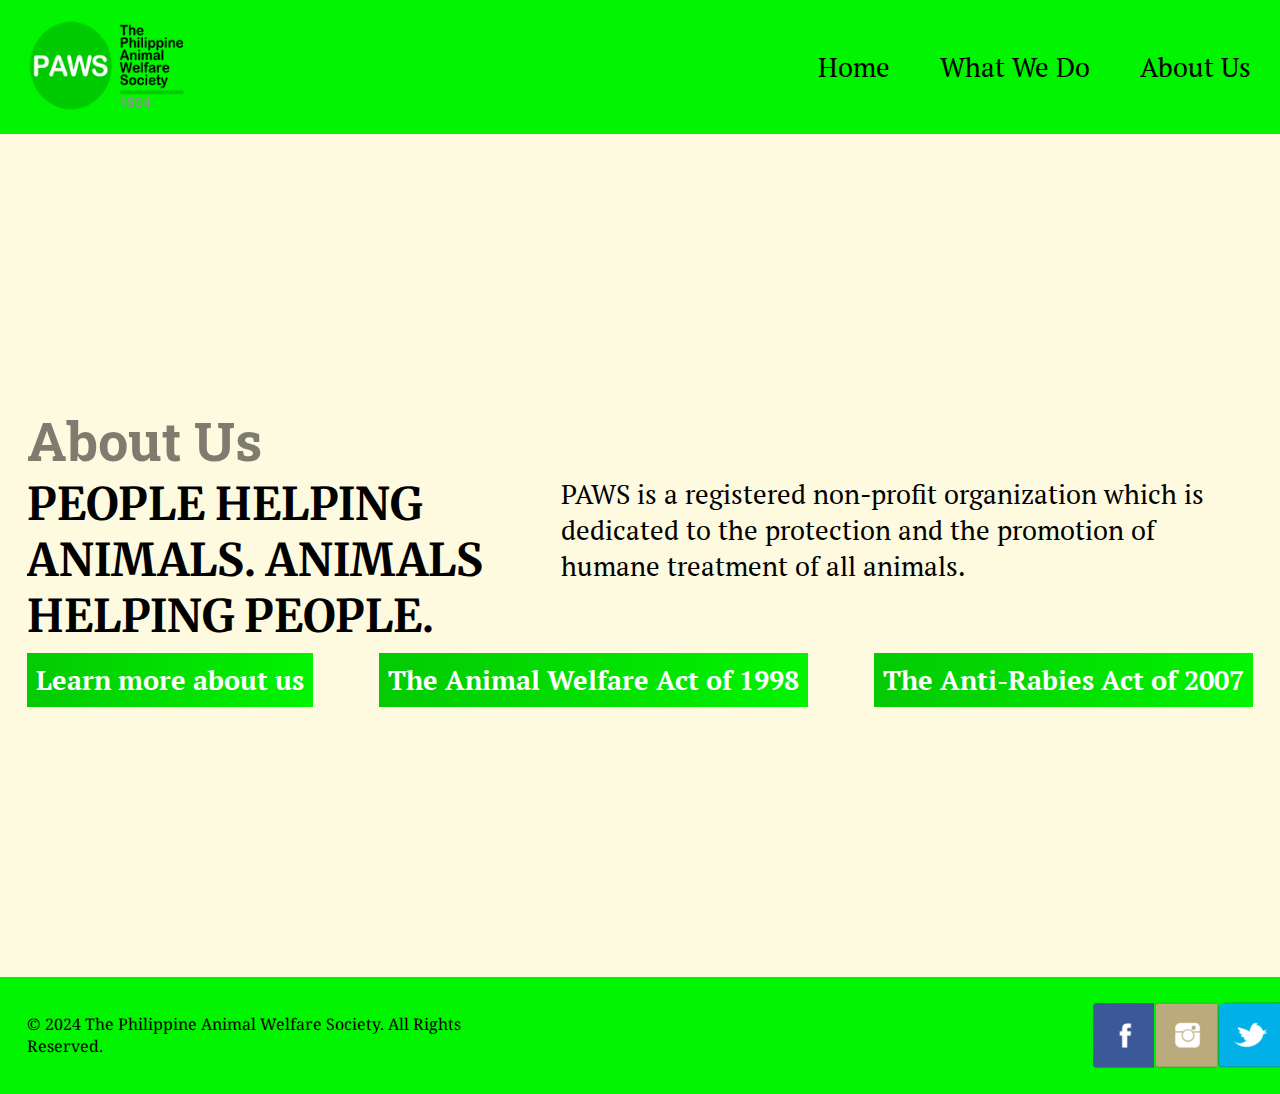
<file: about.html>
<!DOCTYPE html>
<html lang="en">
<head>
    <meta charset="UTF-8">
    <meta name="viewport" content="width=device-width, initial-scale=1.0">
    <title>About Us</title>
</head>
<body>

    <header>
        <nav>
            <span class="pagelogo"><img src="images/paws_logo.png" alt="logo"></span>
            <div class="dropdown">
                <a href="index.html">Home</a>
                <div class="dropdown-content">
                    <div class="navlinks">
                        <a href="background.html">Organization Background</a>
                    </div>
                    <div class="navlinks">
                        <a href="activities.html">Past Activities</a>
                    </div>
                </div>
            </div>
    
            <div class="dropdown">
                <a href="do.html">What We Do</a>
                <div class="dropdown-content">
                    <div class="navlinks">
                        <a href="initiatives.html">Initiatives</a>
                    </div>
                    <div class="navlinks">
                        <a href="involvements.html">Involvements</a>
                    </div>
                </div>
            </div>
    
            <div class="dropdown">
                <a href="about.html">About Us</a>
                <div class="dropdown-content">
                    <div class="navlinks">
                        <a href="v&m.html">Vission and Mission</a>
                    </div>
                    <div class="navlinks">
                        <a href="join.html">Join Us</a>
                    </div>
                    <div class="navlinks">
                        <a href="support.html">Support Us</a>
                    </div>
                </div>
            </div>
        </nav>
    </header>

    <main>
        <div class="about">
            <h2>
                About Us  
            </h2>
            <div class="aboutbody">
                <div class="mantra">
                    <h3>
                        <span>
                            PEOPLE HELPING ANIMALS. ANIMALS HELPING PEOPLE.
                        </span>
                    </h3>
                </div>
                <div class="abouttext">
                    <p>
                        PAWS is a registered non-profit organization which is dedicated to the protection and the promotion of humane treatment of all animals.
                    </p>
                </div>
            </div>
            <div class="aboutlinks">
                <a href="https://paws.org.ph/about-us/">Learn more about us</a>
                <a href="https://paws.org.ph/downloads/ra8485_as_amended_by_ra10631.pdf">The Animal Welfare Act of 1998</a>
                <a href="https://paws.org.ph/downloads/ra9482_anti_rabies_act_of_2007.pdf">The Anti-Rabies Act of 2007</a>
            </div>
        </div>
    </main>

    <footer>
        <div class="copyright">© 2024 The Philippine Animal Welfare Society. All Rights Reserved.</div>
        <a href="https://www.facebook.com/pawsphilippines/"><div class="icon" id="fb"></div></a>
        <a href="https://www.instagram.com/pawsphilippines/"><div class="icon" id="instagram"></div></a>
        <a href="https://twitter.com/pawsphilippines"><div class="icon" id="twitter"></div></a>
    </footer>

    <link rel="stylesheet" href="css/style.css">

</body>
</html>
</file>
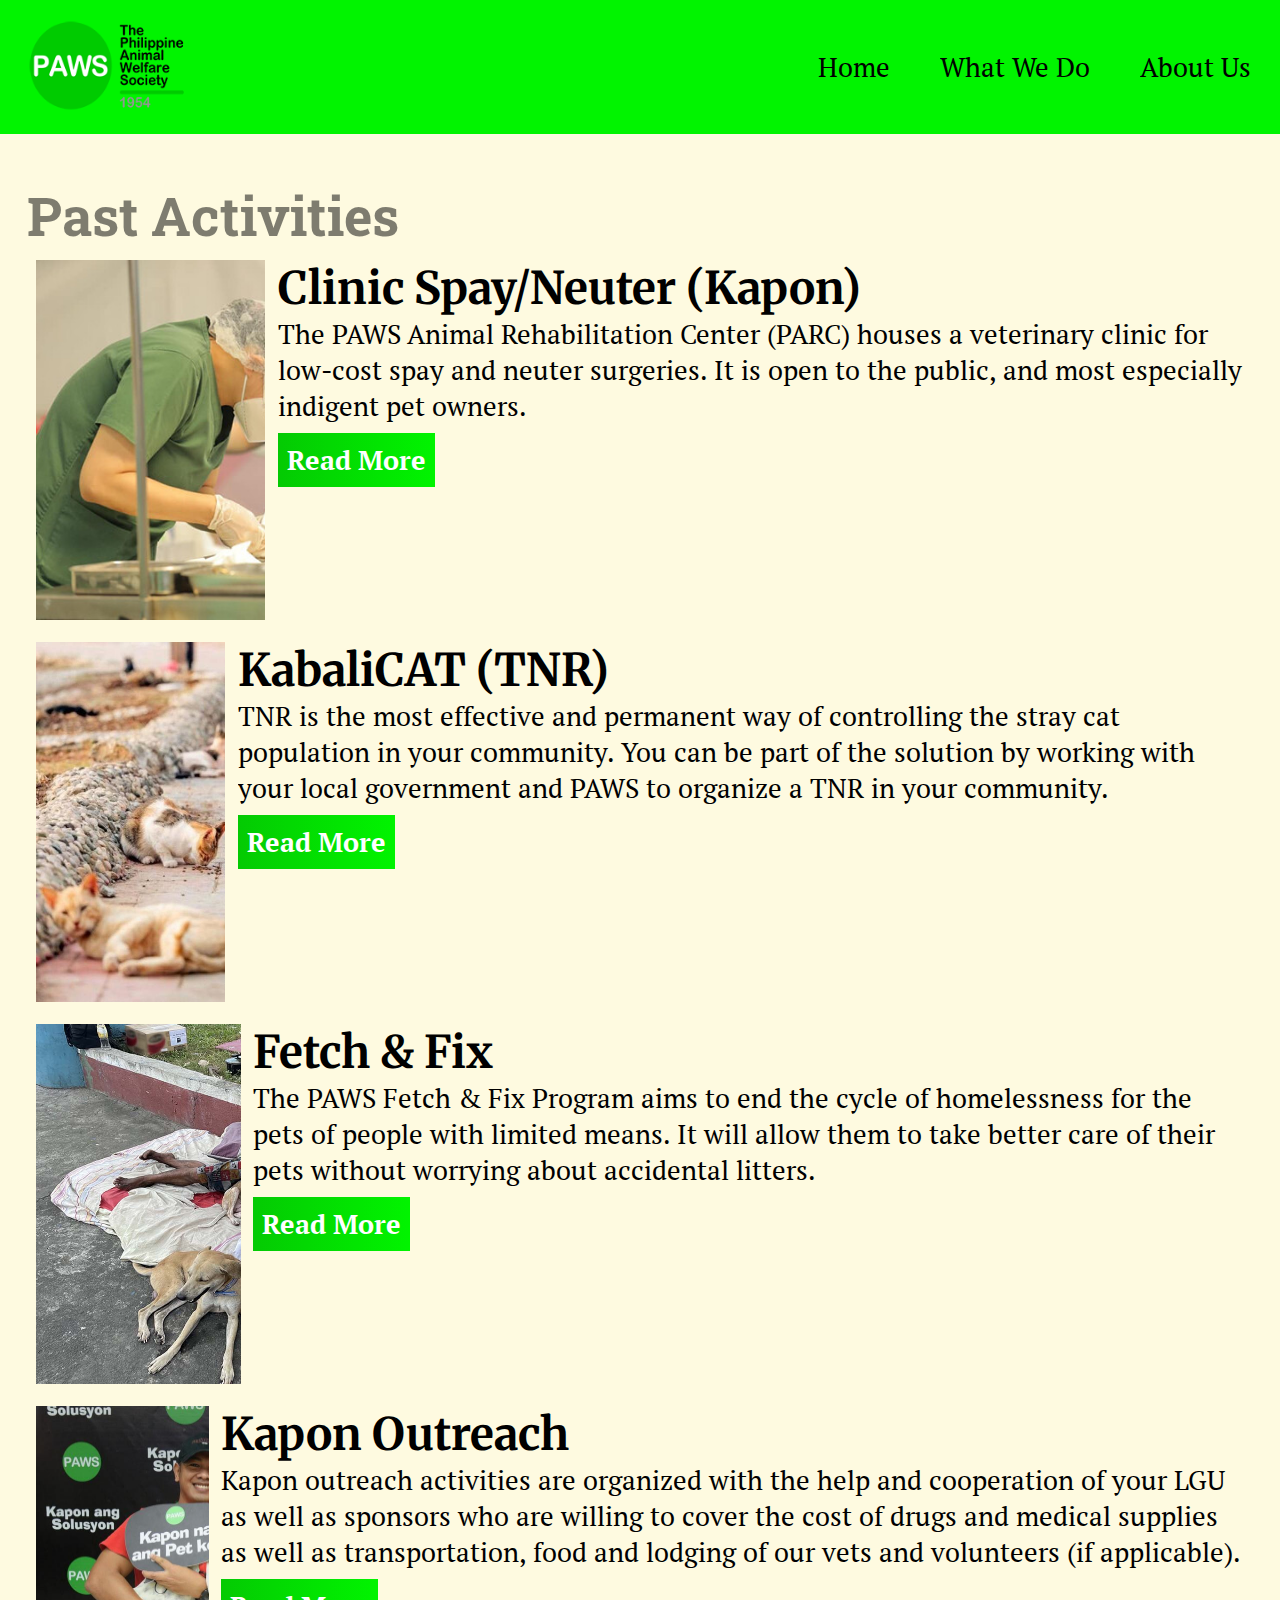
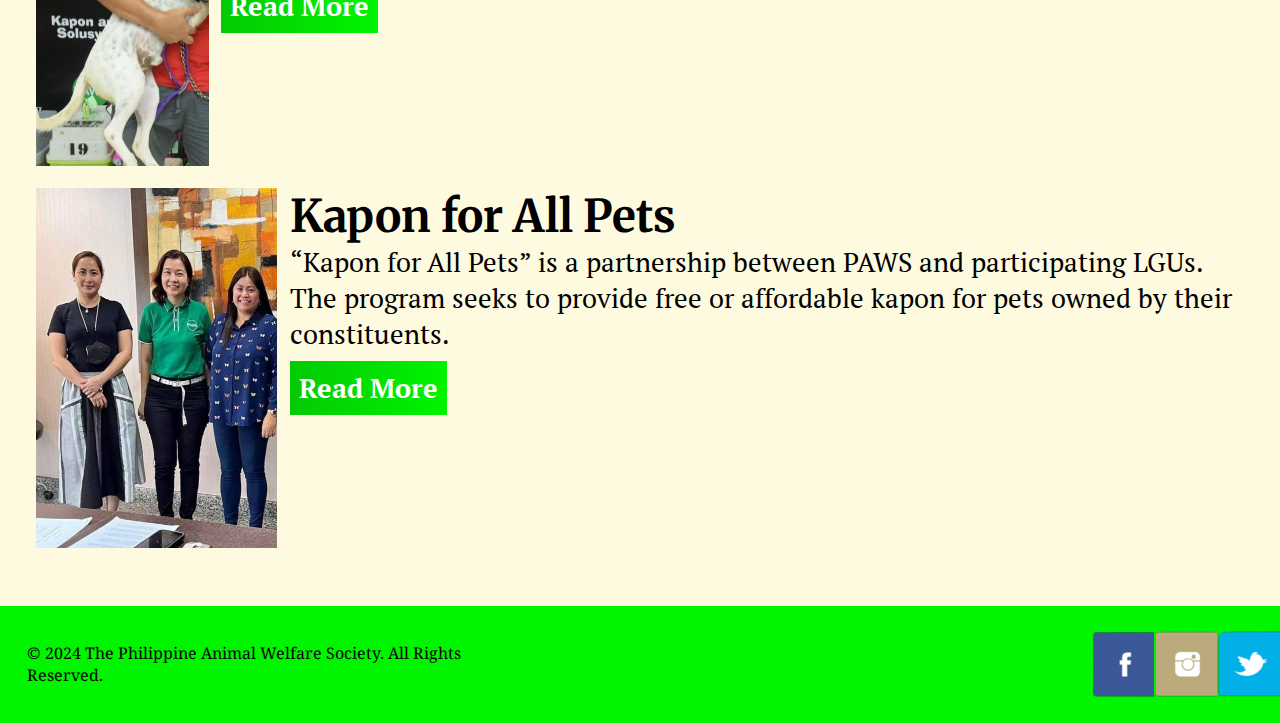
<file: activities.html>
<!DOCTYPE html>
<html lang="en">
<head>
    <meta charset="UTF-8">
    <meta name="viewport" content="width=device-width, initial-scale=1.0">
    <title>Past Activities</title>
</head>
<body>

    <header>
        <nav>
            <span class="pagelogo"><img src="images/paws_logo.png" alt="logo"></span>
            <div class="dropdown">
                <a href="index.html">Home</a>
                <div class="dropdown-content">
                    <div class="navlinks">
                        <a href="background.html">Organization Background</a>
                    </div>
                    <div class="navlinks">
                        <a href="activities.html">Past Activities</a>
                    </div>
                </div>
            </div>
    
            <div class="dropdown">
                <a href="do.html">What We Do</a>
                <div class="dropdown-content">
                    <div class="navlinks">
                        <a href="initiatives.html">Initiatives</a>
                    </div>
                    <div class="navlinks">
                        <a href="involvements.html">Involvements</a>
                    </div>
                </div>
            </div>
    
            <div class="dropdown">
                <a href="about.html">About Us</a>
                <div class="dropdown-content">
                    <div class="navlinks">
                        <a href="v&m.html">Vission and Mission</a>
                    </div>
                    <div class="navlinks">
                        <a href="join.html">Join Us</a>
                    </div>
                    <div class="navlinks">
                        <a href="support.html">Support Us</a>
                    </div>
                </div>
            </div>
        </nav>
    </header>

    <main>
        <div class="past">
            <h2>
                Past Activities
            </h2>
            <div class="activity1">
                <div class="images"><img src="images/SN-Program.jpg" alt="img"></div>
                <div class="activitytext">
                    <h3>
                        Clinic Spay/Neuter (Kapon)
                    </h3>
                    <p>
                        The PAWS Animal Rehabilitation Center (PARC) houses a veterinary clinic for low-cost spay and neuter surgeries. It is open to the public, and most especially indigent pet owners.
                    </p>
                    <a href="https://paws.org.ph/spay-neuter/">Read More</a>
                </div>
            </div>
            <div class="activity2">
                <div class="images"><img src="images/Header-TNR-Kabalikat-1024x682.jpg" alt="img"></div>
                <div class="activitytext">
                    <h3>
                        KabaliCAT (TNR)
                    </h3>
                    <p>
                        TNR is the most effective and permanent way of controlling the stray cat population in your community. You can be part of the solution by working with your local government and PAWS to organize a TNR in your community.
                    </p>
                    <a href="https://paws.org.ph/tnr/">Read More</a>
                </div>
            </div>
            <div class="activity3">
                <div class="images"><img src="images/Fetch-and-Fix-1.jpg" alt="img"></div>
                <div class="activitytext">
                    <h3>
                        Fetch & Fix
                    </h3>
                    <p>
                        The PAWS Fetch & Fix Program aims to end the cycle of homelessness for the pets of people with limited means. It will allow them to take better care of their pets without worrying about accidental litters.
                    </p>
                    <a href="https://paws.org.ph/fetch-and-fix/">Read More</a>
                </div>
            </div>
            <div class="activity4">
                <div class="images"><img src="images/Header-Kapon-Outreach-1024x732.jpg" alt="img"></div>
                <div class="activitytext">
                    <h3>
                        Kapon Outreach
                    </h3>
                    <p>
                        Kapon outreach activities are organized with the help and cooperation of your LGU as well as sponsors who are willing to cover the cost of drugs and medical supplies as well as transportation, food and lodging of our vets and volunteers (if applicable). 
                    </p>
                    <a href="https://paws.org.ph/kapon-outreach/">Read More</a>
                </div>
            </div>
            <div class="activity5">
                <div class="images"><img src="images/Kapon-for-all-pets-Header-1024x650.jpg" alt="img"></div>
                <div class="activitytext">
                    <h3>
                        Kapon for All Pets
                    </h3>
                    <p>
                        “Kapon for All Pets” is a partnership between PAWS and participating LGUs. The program seeks to provide free or affordable kapon for pets owned by their constituents. 
                    </p>
                    <a href="https://paws.org.ph/kapon-for-all-pets/">Read More</a>
                </div>
            </div>
        </div>
    </main>

    <footer>
        <div class="copyright">© 2024 The Philippine Animal Welfare Society. All Rights Reserved.</div>
        <a href="https://www.facebook.com/pawsphilippines/"><div class="icon" id="fb"></div></a>
        <a href="https://www.instagram.com/pawsphilippines/"><div class="icon" id="instagram"></div></a>
        <a href="https://twitter.com/pawsphilippines"><div class="icon" id="twitter"></div></a>
    </footer>

    <link rel="stylesheet" href="css/style.css">

</body>
</html>
</file>
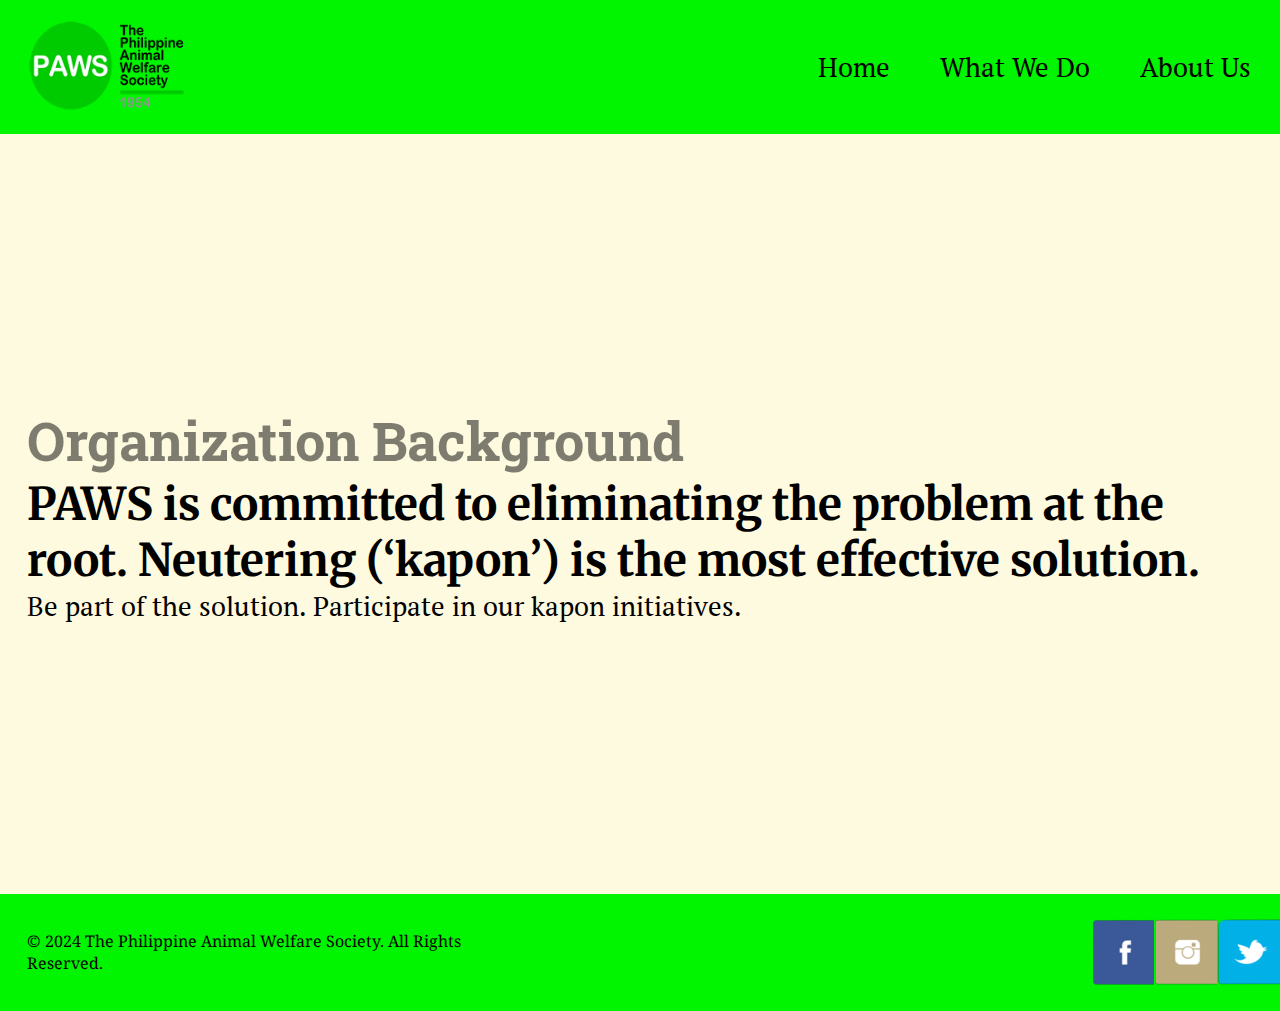
<file: background.html>
<!DOCTYPE html>
<html lang="en">
<head>
    <meta charset="UTF-8">
    <meta name="viewport" content="width=device-width, initial-scale=1.0">
    <title>Organization Background</title>
</head>
<body>

    <header>
        <nav>
            <span class="pagelogo"><img src="images/paws_logo.png" alt="logo"></span>
            <div class="dropdown">
                <a href="index.html">Home</a>
                <div class="dropdown-content">
                    <div class="navlinks">
                        <a href="background.html">Organization Background</a>
                    </div>
                    <div class="navlinks">
                        <a href="activities.html">Past Activities</a>
                    </div>
                </div>
            </div>
    
            <div class="dropdown">
                <a href="do.html">What We Do</a>
                <div class="dropdown-content">
                    <div class="navlinks">
                        <a href="initiatives.html">Initiatives</a>
                    </div>
                    <div class="navlinks">
                        <a href="involvements.html">Involvements</a>
                    </div>
                </div>
            </div>
    
            <div class="dropdown">
                <a href="about.html">About Us</a>
                <div class="dropdown-content">
                    <div class="navlinks">
                        <a href="v&m.html">Vission and Mission</a>
                    </div>
                    <div class="navlinks">
                        <a href="join.html">Join Us</a>
                    </div>
                    <div class="navlinks">
                        <a href="support.html">Support Us</a>
                    </div>
                </div>
            </div>
        </nav>
    </header>

    <main>
        <div class="background">
            <h2>
                Organization Background
            </h2>
            <h3>
                PAWS is committed to eliminating the problem at the root. Neutering (‘kapon’) is the most effective solution.
            </h3>
            <p>
                Be part of the solution. Participate in our kapon initiatives.
            </p>
        </div>
    </main>

    <footer>
        <div class="copyright">© 2024 The Philippine Animal Welfare Society. All Rights Reserved.</div>
        <a href="https://www.facebook.com/pawsphilippines/"><div class="icon" id="fb"></div></a>
        <a href="https://www.instagram.com/pawsphilippines/"><div class="icon" id="instagram"></div></a>
        <a href="https://twitter.com/pawsphilippines"><div class="icon" id="twitter"></div></a>
    </footer>

    <link rel="stylesheet" href="css/style.css">

</body>
</html>
</file>
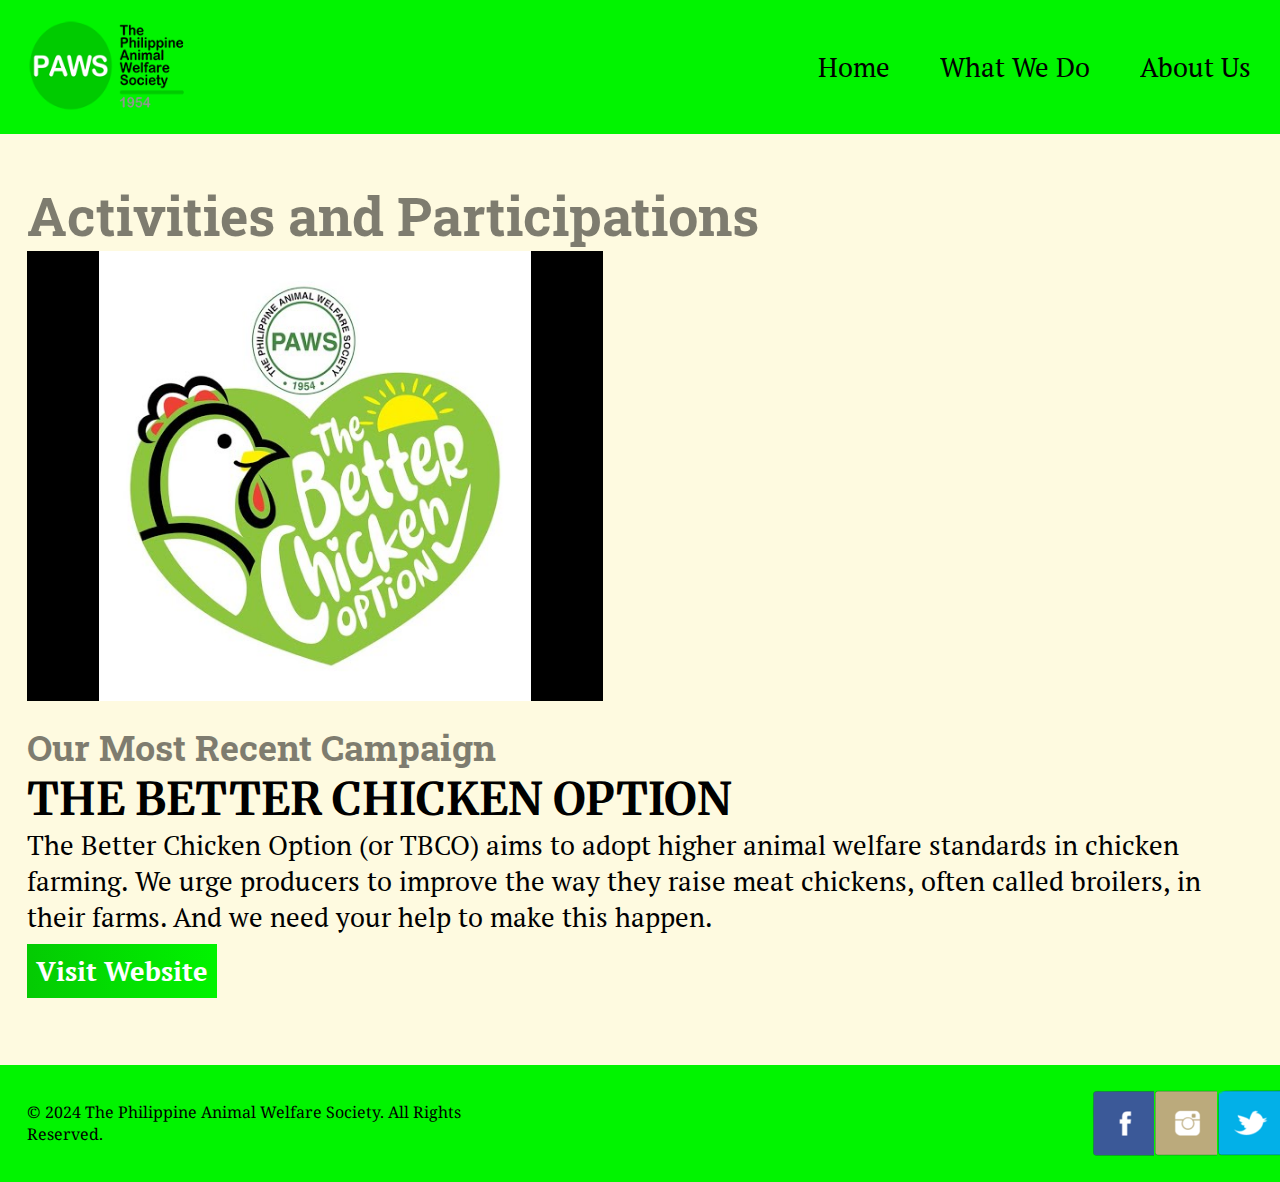
<file: do.html>
<!DOCTYPE html>
<html lang="en">
<head>
    <meta charset="UTF-8">
    <meta name="viewport" content="width=device-width, initial-scale=1.0">
    <title>What We Do</title>
</head>
<body>

    <header>
        <nav>
            <span class="pagelogo"><img src="images/paws_logo.png" alt="logo"></span>
            <div class="dropdown">
                <a href="index.html">Home</a>
                <div class="dropdown-content">
                    <div class="navlinks">
                        <a href="background.html">Organization Background</a>
                    </div>
                    <div class="navlinks">
                        <a href="activities.html">Past Activities</a>
                    </div>
                </div>
            </div>
    
            <div class="dropdown">
                <a href="do.html">What We Do</a>
                <div class="dropdown-content">
                    <div class="navlinks">
                        <a href="initiatives.html">Initiatives</a>
                    </div>
                    <div class="navlinks">
                        <a href="involvements.html">Involvements</a>
                    </div>
                </div>
            </div>
    
            <div class="dropdown">
                <a href="about.html">About Us</a>
                <div class="dropdown-content">
                    <div class="navlinks">
                        <a href="v&m.html">Vission and Mission</a>
                    </div>
                    <div class="navlinks">
                        <a href="join.html">Join Us</a>
                    </div>
                    <div class="navlinks">
                        <a href="support.html">Support Us</a>
                    </div>
                </div>
            </div>
        </nav>
    </header>

    <main>
        <div class="do">
            <h2>
                Activities and Participations  
            </h2>
            <div class="actsparts">
                <div class="recentimages"><img src="images/chicken.jpg" alt="img"></div>
                <div class="recenttext">
                <h4>
                    Our Most Recent Campaign
                </h4>
                <h3>
                    THE BETTER CHICKEN OPTION
                </h3>
                <p>
                    The Better Chicken Option (or TBCO) aims to adopt higher animal welfare standards in chicken farming. We urge producers to improve the way they raise meat chickens, often called broilers, in their farms. And we need your help to make this happen.
                </p>
                <a href="https://paws.org.ph/#:~:text=The%20Better%20Chicken%20Option%20(or,called%20broilers%2C%20in%20their%20farms.">Visit Website</a>
                </div>
            </div>
        </div>
    </main>

    <footer>
        <div class="copyright">© 2024 The Philippine Animal Welfare Society. All Rights Reserved.</div>
        <a href="https://www.facebook.com/pawsphilippines/"><div class="icon" id="fb"></div></a>
        <a href="https://www.instagram.com/pawsphilippines/"><div class="icon" id="instagram"></div></a>
        <a href="https://twitter.com/pawsphilippines"><div class="icon" id="twitter"></div></a>
    </footer>

    <link rel="stylesheet" href="css/style.css">

</body>
</html>
</file>
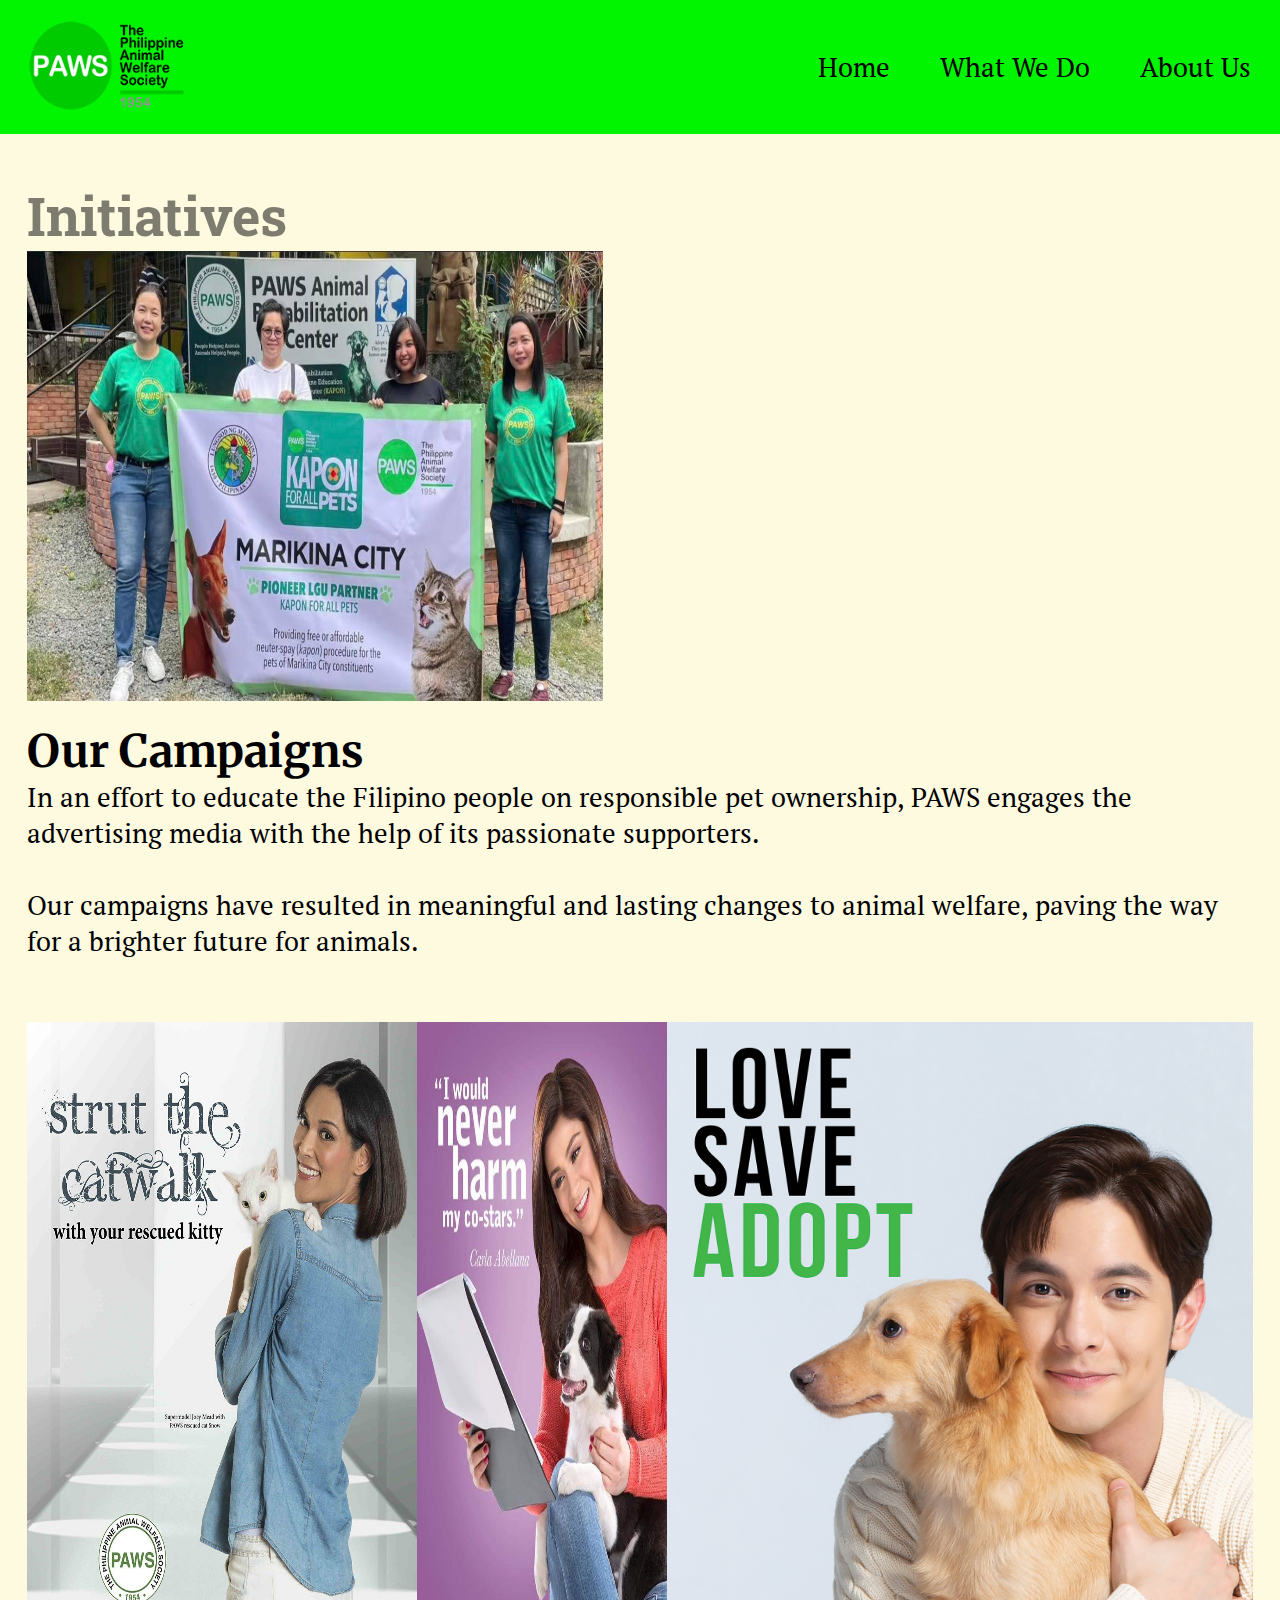
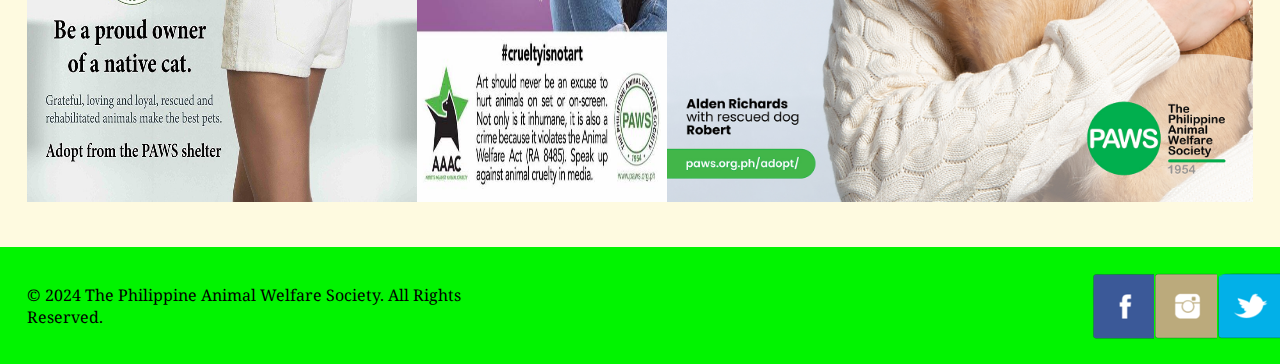
<file: initiatives.html>
<!DOCTYPE html>
<html lang="en">
<head>
    <meta charset="UTF-8">
    <meta name="viewport" content="width=device-width, initial-scale=1.0">
    <title>Initiatives</title>
</head>
<body>

    <header>
        <nav>
            <span class="pagelogo"><img src="images/paws_logo.png" alt="logo"></span>
            <div class="dropdown">
                <a href="index.html">Home</a>
                <div class="dropdown-content">
                    <div class="navlinks">
                        <a href="background.html">Organization Background</a>
                    </div>
                    <div class="navlinks">
                        <a href="activities.html">Past Activities</a>
                    </div>
                </div>
            </div>
    
            <div class="dropdown">
                <a href="do.html">What We Do</a>
                <div class="dropdown-content">
                    <div class="navlinks">
                        <a href="initiatives.html">Initiatives</a>
                    </div>
                    <div class="navlinks">
                        <a href="involvements.html">Involvements</a>
                    </div>
                </div>
            </div>
    
            <div class="dropdown">
                <a href="about.html">About Us</a>
                <div class="dropdown-content">
                    <div class="navlinks">
                        <a href="v&m.html">Vission and Mission</a>
                    </div>
                    <div class="navlinks">
                        <a href="join.html">Join Us</a>
                    </div>
                    <div class="navlinks">
                        <a href="support.html">Support Us</a>
                    </div>
                </div>
            </div>
        </nav>
    </header>

    <main>
        <div class="initiatives">
            <h2>
                Initiatives
            </h2>
            <div class="campaigns">
                <div class="campimages"><img src="images/campaign.jpeg" alt="img"></div>
                <div class="camptext">
                    <h3>
                        Our Campaigns
                    </h3>
                    <p>
                        In an effort to educate the Filipino people on responsible pet ownership, PAWS engages the advertising media with the help of its passionate supporters.
                    </p>
                    <p>
                        <br>
                        Our campaigns have resulted in meaningful and lasting changes to animal welfare, paving the way for a brighter future for animals.
                    </p> 
                </div>
            </div>
        </div>
        <div class="campbanners">
            <img src="images/Campaign-Strut-Catwalk.jpg" alt="img">
            <img src="images/Carla-Abellana-poster.jpg" alt="img">
            <img src="images/PAWS-Adoption-Poster_18x24in-Alden.jpg" alt="img">
        </div>
    </main>

    <footer>
        <div class="copyright">© 2024 The Philippine Animal Welfare Society. All Rights Reserved.</div>
        <a href="https://www.facebook.com/pawsphilippines/"><div class="icon" id="fb"></div></a>
        <a href="https://www.instagram.com/pawsphilippines/"><div class="icon" id="instagram"></div></a>
        <a href="https://twitter.com/pawsphilippines"><div class="icon" id="twitter"></div></a>
    </footer>

    <link rel="stylesheet" href="css/style.css">

</body>
</html>
</file>
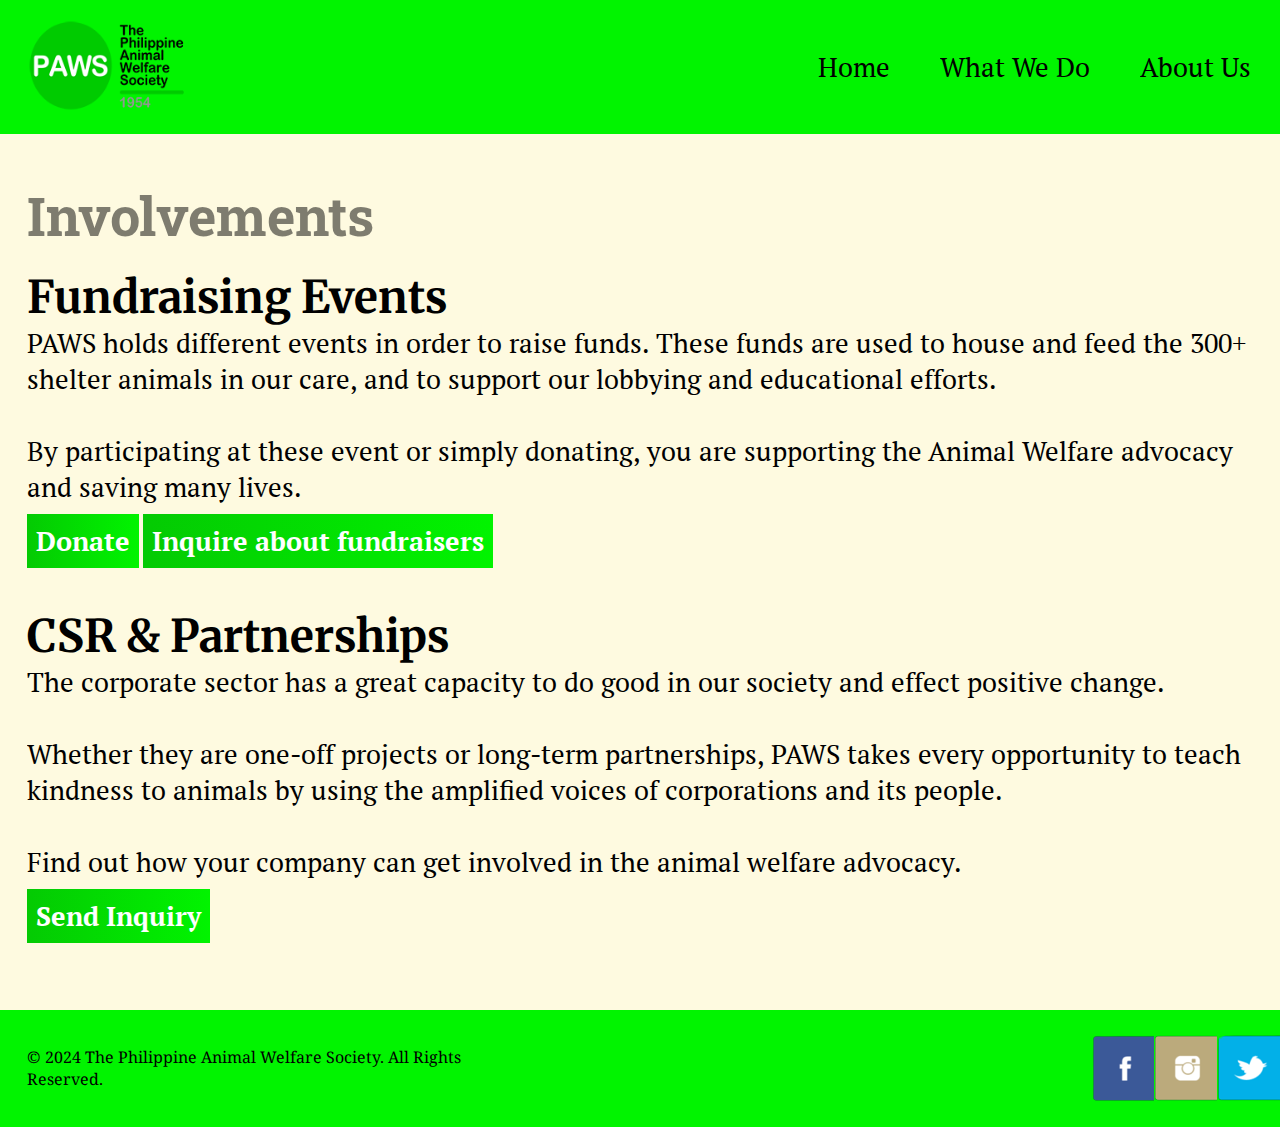
<file: involvements.html>
<!DOCTYPE html>
<html lang="en">
<head>
    <meta charset="UTF-8">
    <meta name="viewport" content="width=device-width, initial-scale=1.0">
    <title>Involvements</title>
</head>
<body>

    <header>
        <nav>
            <span class="pagelogo"><img src="images/paws_logo.png" alt="logo"></span>
            <div class="dropdown">
                <a href="index.html">Home</a>
                <div class="dropdown-content">
                    <div class="navlinks">
                        <a href="background.html">Organization Background</a>
                    </div>
                    <div class="navlinks">
                        <a href="activities.html">Past Activities</a>
                    </div>
                </div>
            </div>
    
            <div class="dropdown">
                <a href="do.html">What We Do</a>
                <div class="dropdown-content">
                    <div class="navlinks">
                        <a href="initiatives.html">Initiatives</a>
                    </div>
                    <div class="navlinks">
                        <a href="involvements.html">Involvements</a>
                    </div>
                </div>
            </div>
    
            <div class="dropdown">
                <a href="about.html">About Us</a>
                <div class="dropdown-content">
                    <div class="navlinks">
                        <a href="v&m.html">Vission and Mission</a>
                    </div>
                    <div class="navlinks">
                        <a href="join.html">Join Us</a>
                    </div>
                    <div class="navlinks">
                        <a href="support.html">Support Us</a>
                    </div>
                </div>
            </div>
        </nav>
    </header>

    <main>
        <div class="involvements">
            <h2>
                Involvements
            </h2>
            <div class="events">
                <div class="eventtext">
                    <h3>
                        Fundraising Events
                    </h3>
                    <p>
                        PAWS holds different events in order to raise funds. These funds are used to house and feed the 300+ shelter animals in our care, and to support our lobbying and educational efforts.
                    </p>
                    <p>
                        <br>
                        By participating at these event or simply donating, you are supporting the Animal Welfare advocacy and saving many lives.

                    </p>
                    <div class="eventlinks">
                        <a href="https://paws.org.ph/donate/">Donate</a>
                        <span><a href="https://paws.org.ph/events-sponsorship/">Inquire about fundraisers</a></span>
                    </div>
                </div>
            </div>
            <div class="partners">
                <div class="partnertext">
                    <h3>
                        CSR & Partnerships
                    </h3>
                    <p>
                        The corporate sector has a great capacity to do good in our society and effect positive change. 
                    </p>
                    <p>
                        <br>
                        Whether they are one-off projects or long-term partnerships, PAWS takes every opportunity to teach kindness to animals by using the amplified voices of corporations and its people. 
                    </p>
                    <p>
                        <br>
                        Find out how your company can get involved in the animal welfare advocacy.
                    </p>
                    <a href="https://paws.org.ph/corporate-inquiry/">Send Inquiry</a>
                </div>
            </div>
        </div>
        
    </main>

    <footer>
        <div class="copyright">© 2024 The Philippine Animal Welfare Society. All Rights Reserved.</div>
        <a href="https://www.facebook.com/pawsphilippines/"><div class="icon" id="fb"></div></a>
        <a href="https://www.instagram.com/pawsphilippines/"><div class="icon" id="instagram"></div></a>
        <a href="https://twitter.com/pawsphilippines"><div class="icon" id="twitter"></div></a>
    </footer>

    <link rel="stylesheet" href="css/style.css">

</body>
</html>
</file>
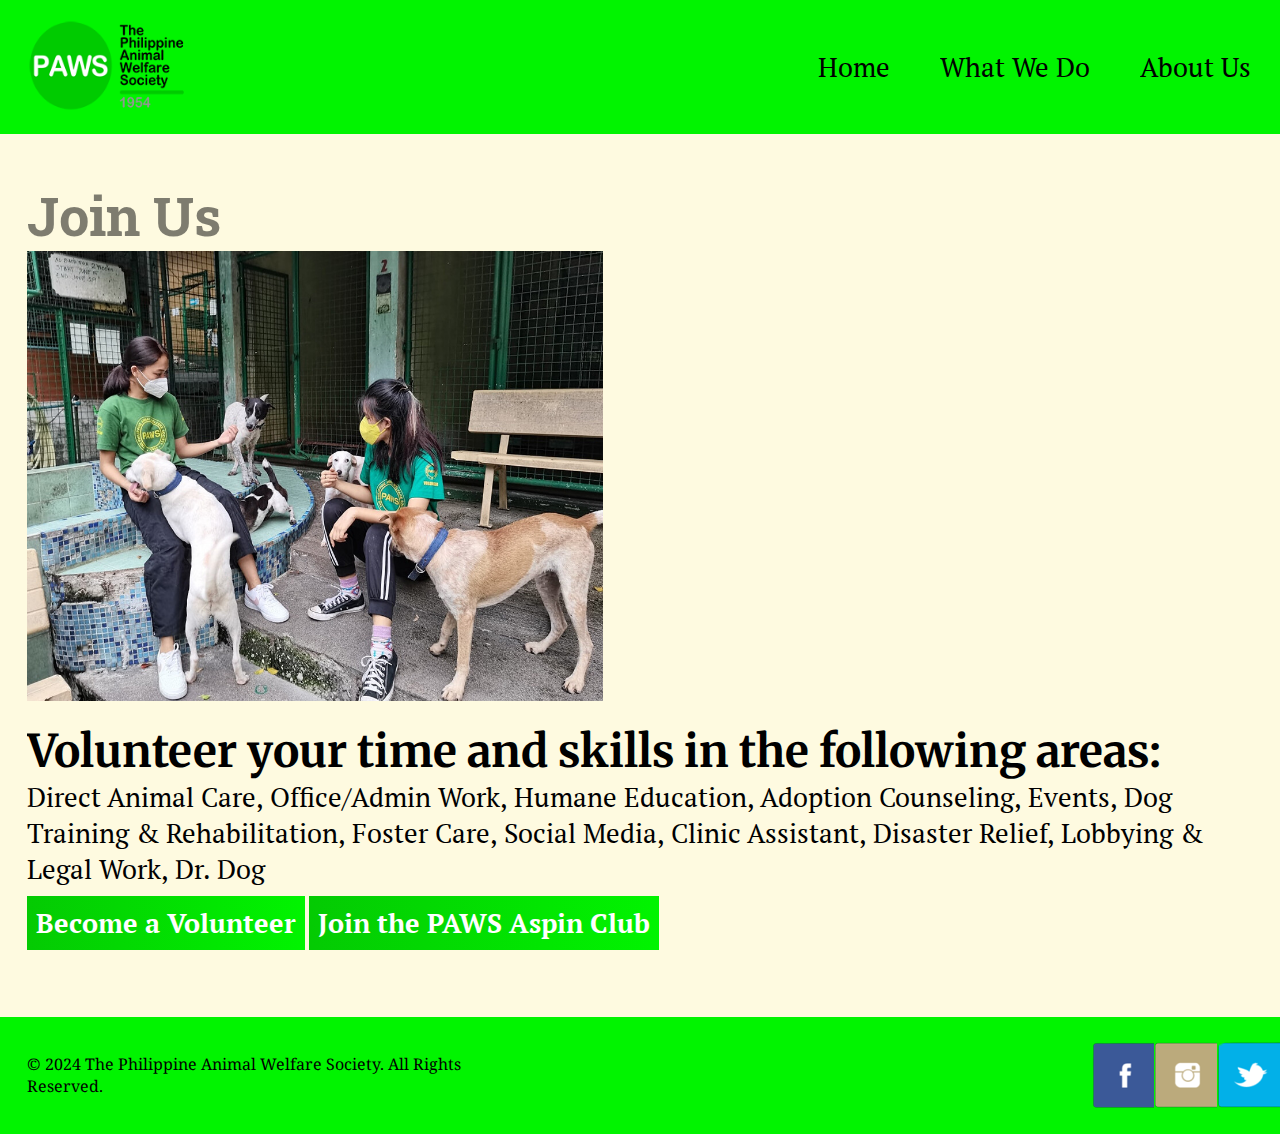
<file: join.html>
<!DOCTYPE html>
<html lang="en">
<head>
    <meta charset="UTF-8">
    <meta name="viewport" content="width=device-width, initial-scale=1.0">
    <title>Join Us</title>
</head>
<body>

    <header>
        <nav>
            <span class="pagelogo"><img src="images/paws_logo.png" alt="logo"></span>
            <div class="dropdown">
                <a href="index.html">Home</a>
                <div class="dropdown-content">
                    <div class="navlinks">
                        <a href="background.html">Organization Background</a>
                    </div>
                    <div class="navlinks">
                        <a href="activities.html">Past Activities</a>
                    </div>
                </div>
            </div>
    
            <div class="dropdown">
                <a href="do.html">What We Do</a>
                <div class="dropdown-content">
                    <div class="navlinks">
                        <a href="initiatives.html">Initiatives</a>
                    </div>
                    <div class="navlinks">
                        <a href="involvements.html">Involvements</a>
                    </div>
                </div>
            </div>
    
            <div class="dropdown">
                <a href="about.html">About Us</a>
                <div class="dropdown-content">
                    <div class="navlinks">
                        <a href="v&m.html">Vission and Mission</a>
                    </div>
                    <div class="navlinks">
                        <a href="join.html">Join Us</a>
                    </div>
                    <div class="navlinks">
                        <a href="support.html">Support Us</a>
                    </div>
                </div>
            </div>
        </nav>
    </header>

    <main>
        <div class="join">
            <h2>
                Join Us
            </h2>
            <div class="joinimages"><img src="images/Dog-Volunteers.jpg" alt="img"></div>
            <div class="jointext">
                <h3>
                    Volunteer your time and skills in the following areas:
                </h3>
                <p>
                    Direct Animal Care, Office/Admin Work, Humane Education, Adoption Counseling, Events, Dog Training & Rehabilitation, Foster Care, Social Media, Clinic Assistant, Disaster Relief, Lobbying & Legal Work, Dr. Dog
                </p>
                <div class="joinlinks">
                    <a href="https://paws.org.ph/volunteer/">Become a Volunteer</a>
                    <a href="https://paws.org.ph/paws-aspin-club/">Join the PAWS Aspin Club</a>
                </div>
            </div>
        </div>
    </main>

    <footer>
        <div class="copyright">© 2024 The Philippine Animal Welfare Society. All Rights Reserved.</div>
        <a href="https://www.facebook.com/pawsphilippines/"><div class="icon" id="fb"></div></a>
        <a href="https://www.instagram.com/pawsphilippines/"><div class="icon" id="instagram"></div></a>
        <a href="https://twitter.com/pawsphilippines"><div class="icon" id="twitter"></div></a>
    </footer>

    <link rel="stylesheet" href="css/style.css">

</body>
</html>
</file>
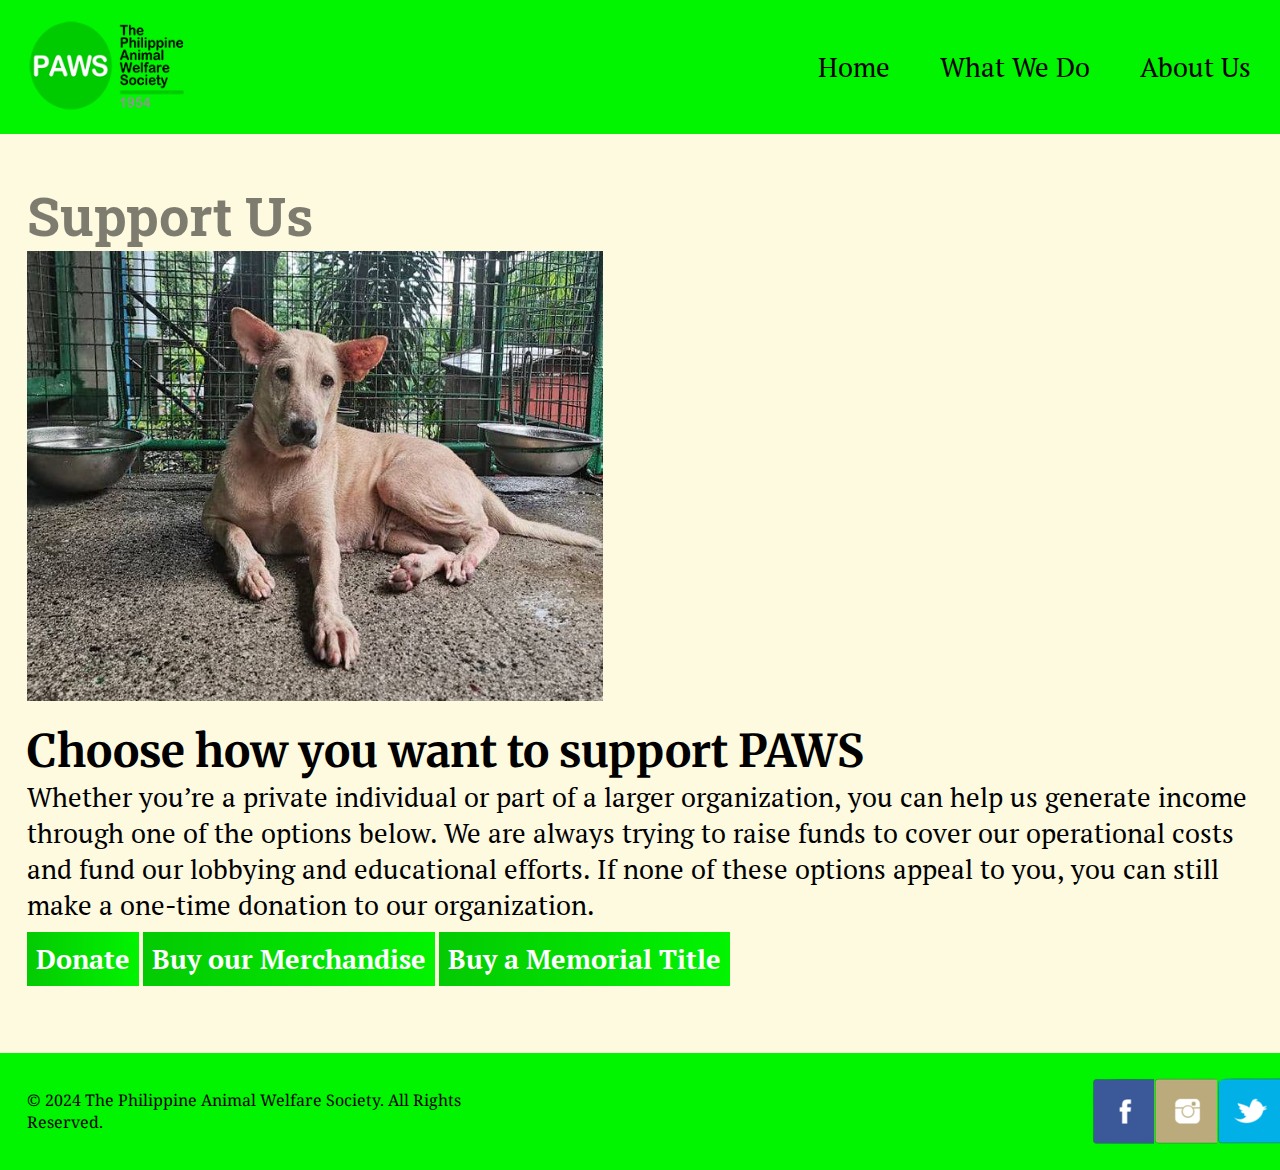
<file: support.html>
<!DOCTYPE html>
<html lang="en">
<head>
    <meta charset="UTF-8">
    <meta name="viewport" content="width=device-width, initial-scale=1.0">
    <title>Support Us</title>
</head>
<body>
    
    <header>
        <nav>
            <span class="pagelogo"><img src="images/paws_logo.png" alt="logo"></span>
            <div class="dropdown">
                <a href="index.html">Home</a>
                <div class="dropdown-content">
                    <div class="navlinks">
                        <a href="background.html">Organization Background</a>
                    </div>
                    <div class="navlinks">
                        <a href="activities.html">Past Activities</a>
                    </div>
                </div>
            </div>
    
            <div class="dropdown">
                <a href="do.html">What We Do</a>
                <div class="dropdown-content">
                    <div class="navlinks">
                        <a href="initiatives.html">Initiatives</a>
                    </div>
                    <div class="navlinks">
                        <a href="involvements.html">Involvements</a>
                    </div>
                </div>
            </div>
    
            <div class="dropdown">
                <a href="about.html">About Us</a>
                <div class="dropdown-content">
                    <div class="navlinks">
                        <a href="v&m.html">Vission and Mission</a>
                    </div>
                    <div class="navlinks">
                        <a href="join.html">Join Us</a>
                    </div>
                    <div class="navlinks">
                        <a href="support.html">Support Us</a>
                    </div>
                </div>
            </div>
        </nav>
    </header>

    <main>
        <div class="support">
            <h2>
                Support Us
            </h2>
            <div class="supportimages"><img src="images/Support-PAWS-e1672378143925.jpg" alt="img"></div>
            <div class="supporttext">
                <h3>
                    Choose how you want to support PAWS
                </h3>
                <p>
                    Whether you’re a private individual or part of a larger organization, you can help us generate income through one of the options below. We are always trying to raise funds to cover our operational costs and fund our lobbying and educational efforts. If none of these options appeal to you, you can still make a one-time donation to our organization.
                </p>
                <div class="supportlinks">
                    <a href="https://paws.org.ph/donate/">Donate</a>
                    <a href="https://paws.org.ph/shop/">Buy our Merchandise</a>
                    <a href="https://paws.org.ph/pet-memorial-wall/">Buy a Memorial Title</a>
                </div>
            </div>
        </div>
    </main>

    <footer>
        <div class="copyright">© 2024 The Philippine Animal Welfare Society. All Rights Reserved.</div>
        <a href="https://www.facebook.com/pawsphilippines/"><div class="icon" id="fb"></div></a>
        <a href="https://www.instagram.com/pawsphilippines/"><div class="icon" id="instagram"></div></a>
        <a href="https://twitter.com/pawsphilippines"><div class="icon" id="twitter"></div></a>
    </footer>

    <link rel="stylesheet" href="css/style.css">

</body>
</html>
</file>
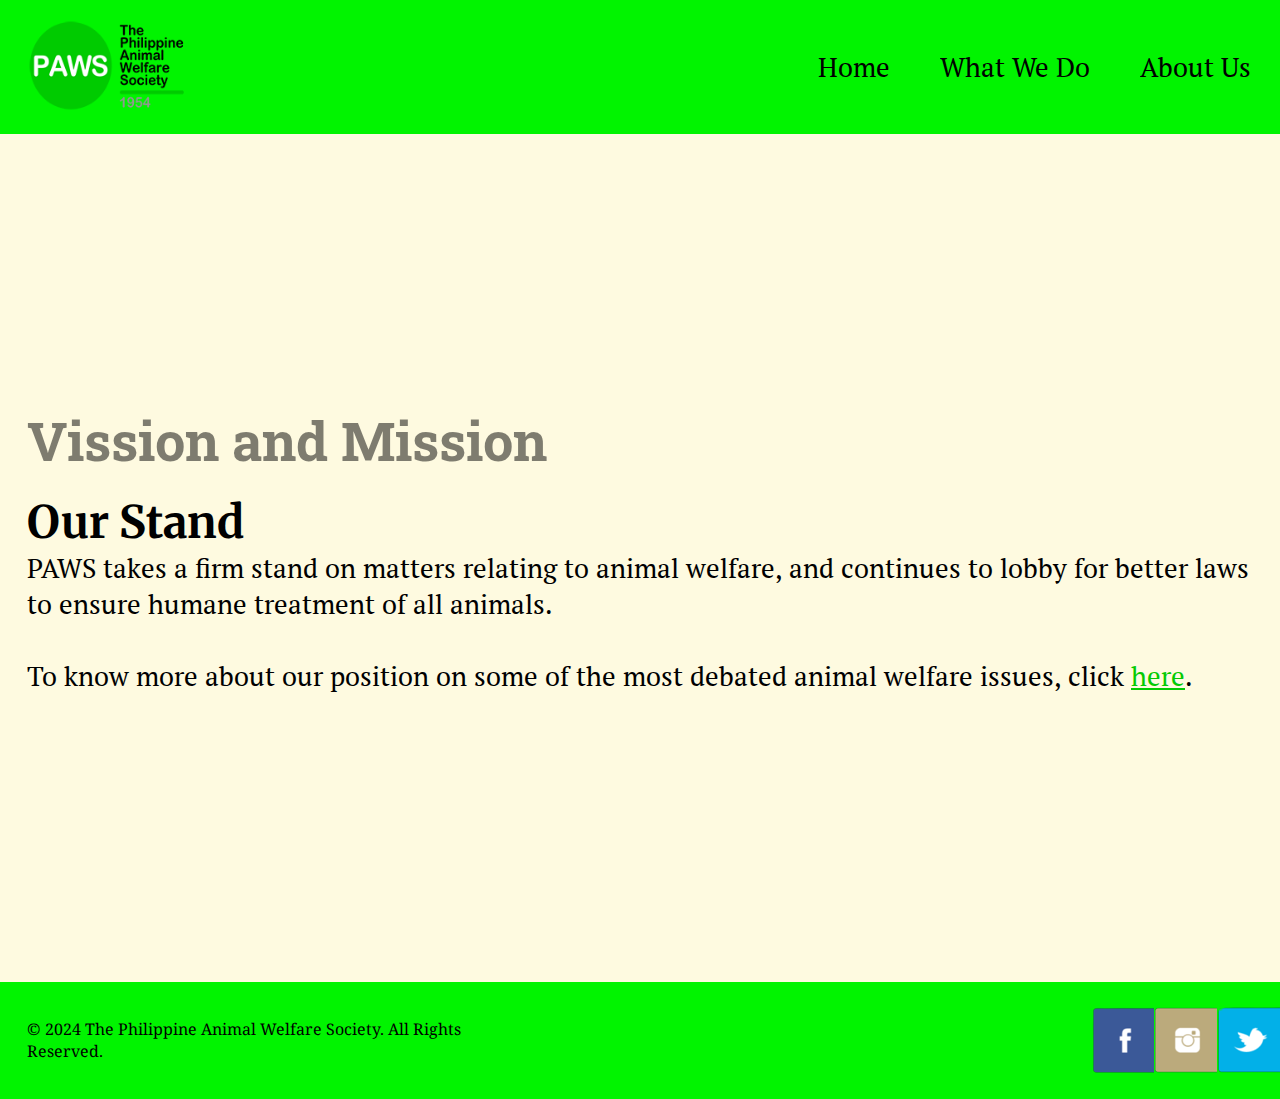
<file: v&m.html>
<!DOCTYPE html>
<html lang="en">
<head>
    <meta charset="UTF-8">
    <meta name="viewport" content="width=device-width, initial-scale=1.0">
    <title>Vission and Mission</title>
</head>
<body>

    <header>
        <nav>
            <span class="pagelogo"><img src="images/paws_logo.png" alt="logo"></span>
            <div class="dropdown">
                <a href="index.html">Home</a>
                <div class="dropdown-content">
                    <div class="navlinks">
                        <a href="background.html">Organization Background</a>
                    </div>
                    <div class="navlinks">
                        <a href="activities.html">Past Activities</a>
                    </div>
                </div>
            </div>
    
            <div class="dropdown">
                <a href="do.html">What We Do</a>
                <div class="dropdown-content">
                    <div class="navlinks">
                        <a href="initiatives.html">Initiatives</a>
                    </div>
                    <div class="navlinks">
                        <a href="involvements.html">Involvements</a>
                    </div>
                </div>
            </div>
    
            <div class="dropdown">
                <a href="about.html">About Us</a>
                <div class="dropdown-content">
                    <div class="navlinks">
                        <a href="v&m.html">Vission and Mission</a>
                    </div>
                    <div class="navlinks">
                        <a href="join.html">Join Us</a>
                    </div>
                    <div class="navlinks">
                        <a href="support.html">Support Us</a>
                    </div>
                </div>
            </div>
        </nav>
    </header>

    <main>
        <div class="vissionmission">
            <h2>
                Vission and Mission
            </h2>
            <div class="vissionmissiontext">
                <h3>
                    Our Stand
                </h3>
                <p>
                    PAWS takes a firm stand on matters relating to animal welfare, and continues to lobby for better laws to ensure humane treatment of all animals.
                </p>
                <p>
                    <br>
                    To know more about our position on some of the most debated animal welfare issues, click <span><a href="https://paws.org.ph/stand/">here</a></span>.
                </p>
            </div>
        </div>
    </main>

    <footer>
        <div class="copyright">© 2024 The Philippine Animal Welfare Society. All Rights Reserved.</div>
        <a href="https://www.facebook.com/pawsphilippines/"><div class="icon" id="fb"></div></a>
        <a href="https://www.instagram.com/pawsphilippines/"><div class="icon" id="instagram"></div></a>
        <a href="https://twitter.com/pawsphilippines"><div class="icon" id="twitter"></div></a>
    </footer>

    <link rel="stylesheet" href="css/style.css">

</body>
</html>
</file>
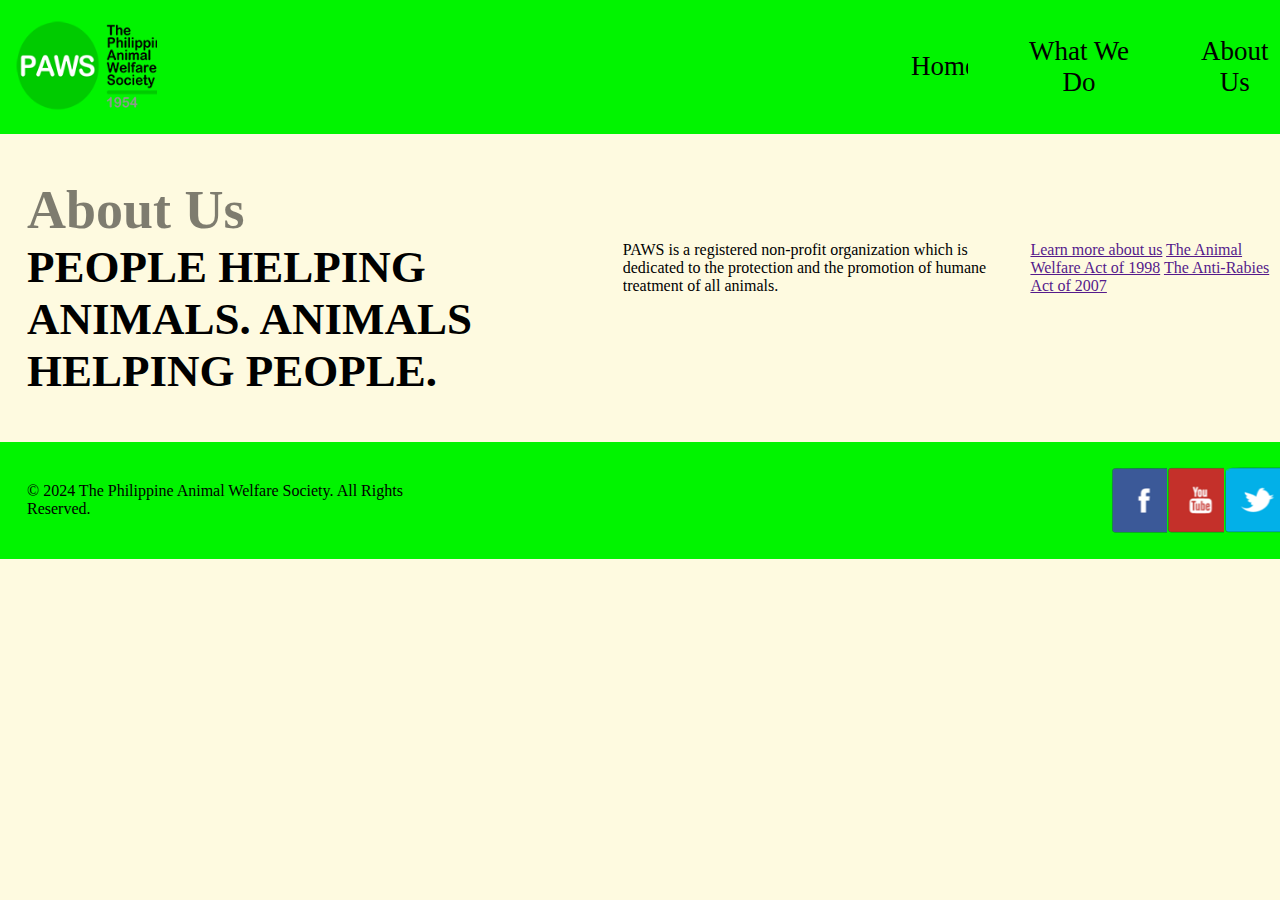
<file: q2qp_li_jamdalupe/about.html>
<!DOCTYPE html>
<html lang="en">
<head>
    <meta charset="UTF-8">
    <meta name="viewport" content="width=device-width, initial-scale=1.0">
    <title>About Us</title>
</head>
<body>

    <header>
        <nav>
            <span class="pagelogo"><img src="images/paws_logo.png" alt="logo"></span>
            <div class="dropdown">
                <id id="dropdowntext"><a href="index.html">Home</a></id>
                <div class="dropdown-content">
                    <div class="navlinks">
                        <a href="background.html">Organization Background</a>
                    </div>
                    <div class="navlinks">
                        <a href="activities.html">Past Activities</a>
                    </div>
                </div>
            </div>
    
            <div class="dropdown">
                <id id="dropdowntext"><a href="do.html">What We Do</a></id>
                <div class="dropdown-content">
                    <div class="navlinks">
                        <a href="initiatives.html">Initiatives</a>
                    </div>
                    <div class="navlinks">
                        <a href="involvements.html">Involvements</a>
                    </div>
                </div>
            </div>
    
            <div class="dropdown">
                <id id="dropdowntext"><a href="about.html">About Us</a></id>
                <div class="dropdown-content">
                    <div class="navlinks">
                        <a href="v&m.html">Vission and Mission</a>
                    </div>
                    <div class="navlinks">
                        <a href="join.html">Join Us</a>
                    </div>
                    <div class="navlinks">
                        <a href="support.html">Support Us</a>
                    </div>
                </div>
            </div>
        </nav>
    </header>

    <main>
        <div class="about">
            <h2>
                About Us  
            </h2>
            <div class="aboutbody">
                <div class="mantra">
                    <h3>
                        <span>
                            PEOPLE HELPING ANIMALS. ANIMALS HELPING PEOPLE.
                        </span>
                    </h3>
                </div>
                <div class="abouttext">
                    PAWS is a registered non-profit organization which is dedicated to the protection and the promotion of humane treatment of all animals.
                </div>
                <div class="aboutlinks">
                    <a href="">Learn more about us</a>
                    <a href="">The Animal Welfare Act of 1998</a>
                    <a href="">The Anti-Rabies Act of 2007</a>
                </div>
            </div>
        </div>
    </main>

    <footer>
        <div class="copyright">© 2024 The Philippine Animal Welfare Society. All Rights Reserved.</div>
        <div class="icon" id="fb"></div>
        <div class="icon" id="instagram"></div>
        <div class="icon" id="twitter"></div>
    </footer>

    <link rel="stylesheet" href="css/style.css">

</body>
</html>
</file>
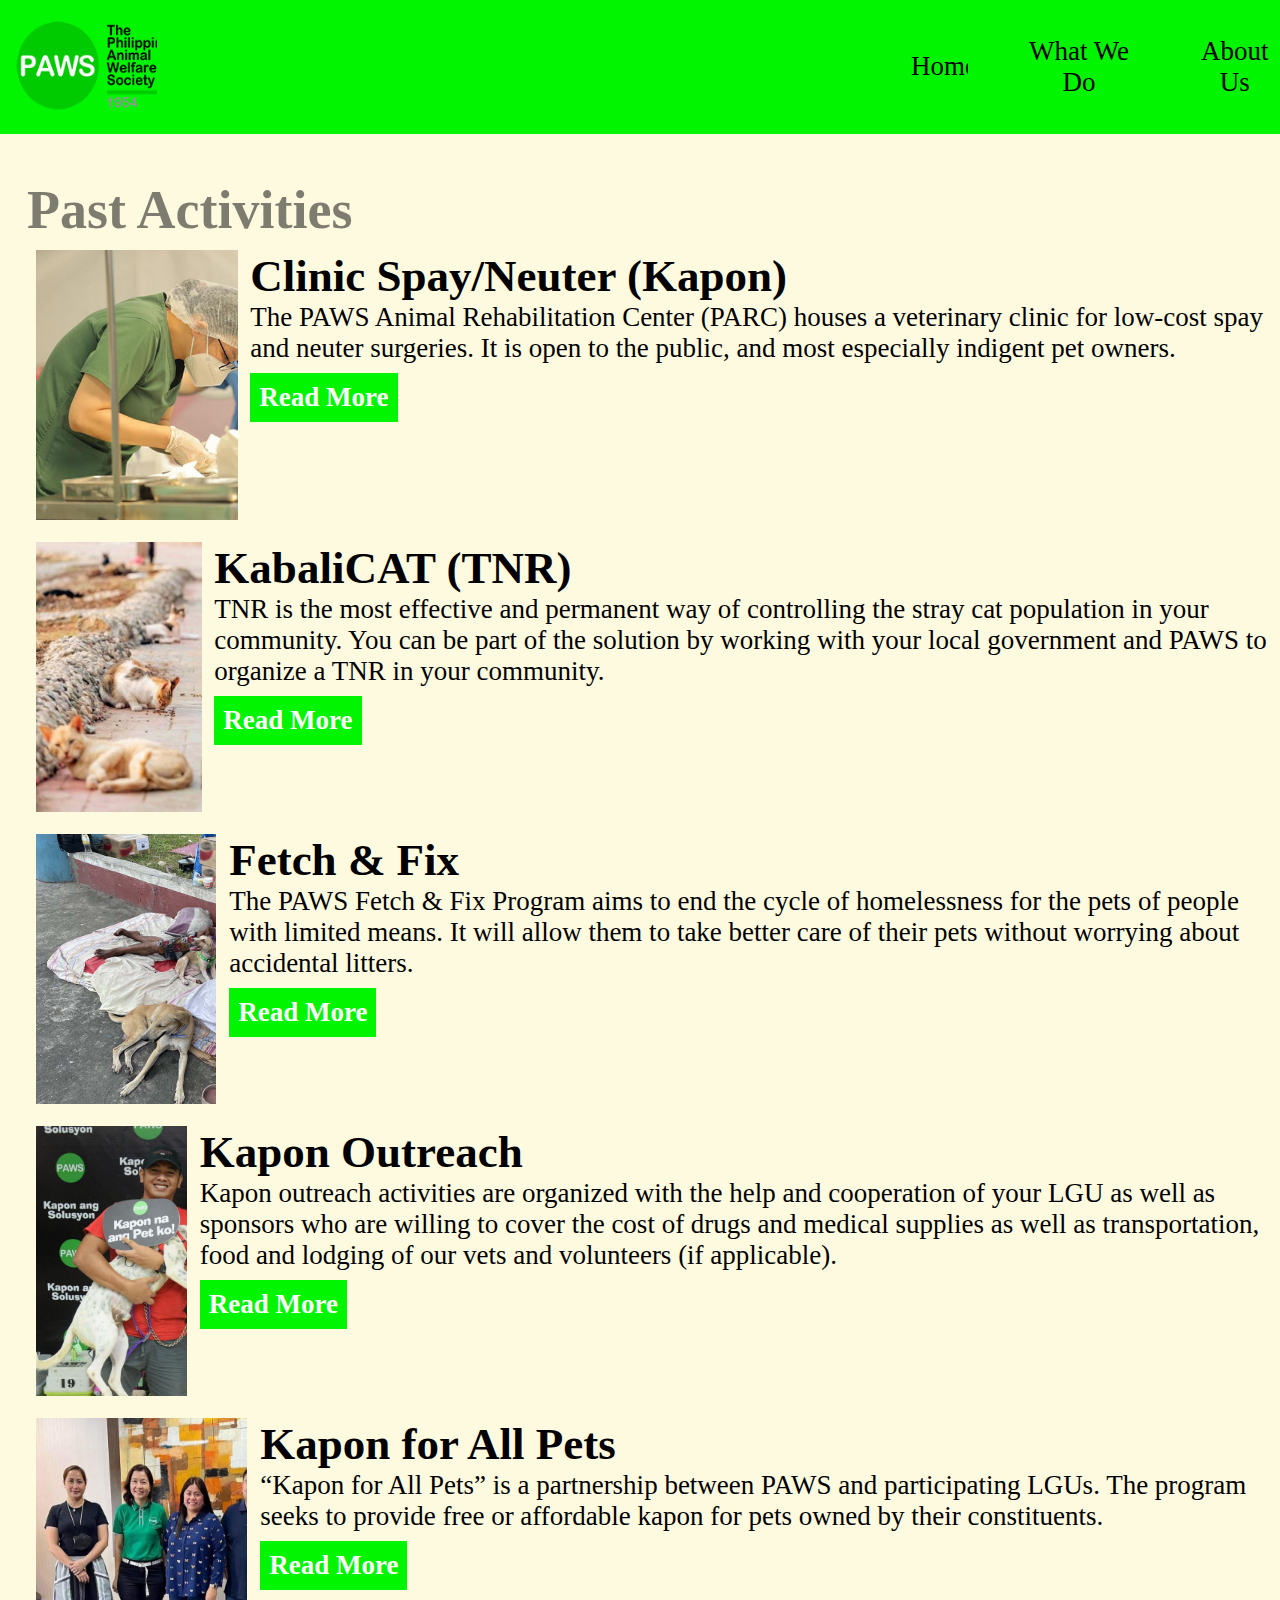
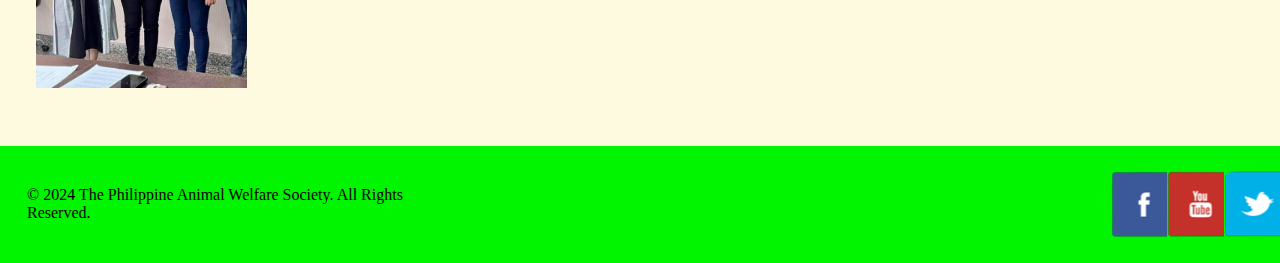
<file: q2qp_li_jamdalupe/activities.html>
<!DOCTYPE html>
<html lang="en">
<head>
    <meta charset="UTF-8">
    <meta name="viewport" content="width=device-width, initial-scale=1.0">
    <title>Past Activities</title>
</head>
<body>

    <header>
        <nav>
            <span class="pagelogo"><img src="images/paws_logo.png" alt="logo"></span>
            <div class="dropdown">
                <id id="dropdowntext"><a href="index.html">Home</a></id>
                <div class="dropdown-content">
                    <div class="navlinks">
                        <a href="background.html">Organization Background</a>
                    </div>
                    <div class="navlinks">
                        <a href="activities.html">Past Activities</a>
                    </div>
                </div>
            </div>
    
            <div class="dropdown">
                <id id="dropdowntext"><a href="do.html">What We Do</a></id>
                <div class="dropdown-content">
                    <div class="navlinks">
                        <a href="initiatives.html">Initiatives</a>
                    </div>
                    <div class="navlinks">
                        <a href="involvements.html">Involvements</a>
                    </div>
                </div>
            </div>
    
            <div class="dropdown">
                <id id="dropdowntext"><a href="about.html">About Us</a></id>
                <div class="dropdown-content">
                    <div class="navlinks">
                        <a href="v&m.html">Vission and Mission</a>
                    </div>
                    <div class="navlinks">
                        <a href="join.html">Join Us</a>
                    </div>
                    <div class="navlinks">
                        <a href="support.html">Support Us</a>
                    </div>
                </div>
            </div>
        </nav>
    </header>

    <main>
        <div class="past">
            <h2>
                Past Activities
            </h2>
            <div class="activity1">
                <div class="images"><img src="images/SN-Program.jpg" alt="img"></div>
                <div class="activitytext">
                    <h3>
                        Clinic Spay/Neuter (Kapon)
                    </h3>
                    <p>
                        The PAWS Animal Rehabilitation Center (PARC) houses a veterinary clinic for low-cost spay and neuter surgeries. It is open to the public, and most especially indigent pet owners.
                    </p>
                    <a href="#">Read More</a>
                </div>
            </div>
            <div class="activity2">
                <div class="images"><img src="images/Header-TNR-Kabalikat-1024x682.jpg" alt="img"></div>
                <div class="activitytext">
                    <h3>
                        KabaliCAT (TNR)
                    </h3>
                    <p>
                        TNR is the most effective and permanent way of controlling the stray cat population in your community. You can be part of the solution by working with your local government and PAWS to organize a TNR in your community.
                    </p>
                    <a href="#">Read More</a>
                </div>
            </div>
            <div class="activity3">
                <div class="images"><img src="images/Fetch-and-Fix-1.jpg" alt="img"></div>
                <div class="activitytext">
                    <h3>
                        Fetch & Fix
                    </h3>
                    <p>
                        The PAWS Fetch & Fix Program aims to end the cycle of homelessness for the pets of people with limited means. It will allow them to take better care of their pets without worrying about accidental litters.
                    </p>
                    <a href="#">Read More</a>
                </div>
            </div>
            <div class="activity4">
                <div class="images"><img src="images/Header-Kapon-Outreach-1024x732.jpg" alt="img"></div>
                <div class="activitytext">
                    <h3>
                        Kapon Outreach
                    </h3>
                    <p>
                        Kapon outreach activities are organized with the help and cooperation of your LGU as well as sponsors who are willing to cover the cost of drugs and medical supplies as well as transportation, food and lodging of our vets and volunteers (if applicable). 
                    </p>
                    <a href="#">Read More</a>
                </div>
            </div>
            <div class="activity5">
                <div class="images"><img src="images/Kapon-for-all-pets-Header-1024x650.jpg" alt="img"></div>
                <div class="activitytext">
                    <h3>
                        Kapon for All Pets
                    </h3>
                    <p>
                        “Kapon for All Pets” is a partnership between PAWS and participating LGUs. The program seeks to provide free or affordable kapon for pets owned by their constituents. 
                    </p>
                    <a href="#">Read More</a>
                </div>
            </div>
        </div>
    </main>

    <footer>
        <div class="copyright">© 2024 The Philippine Animal Welfare Society. All Rights Reserved.</div>
        <div class="icon" id="fb"></div>
        <div class="icon" id="instagram"></div>
        <div class="icon" id="twitter"></div>
    </footer>

    <link rel="stylesheet" href="css/style.css">

</body>
</html>
</file>
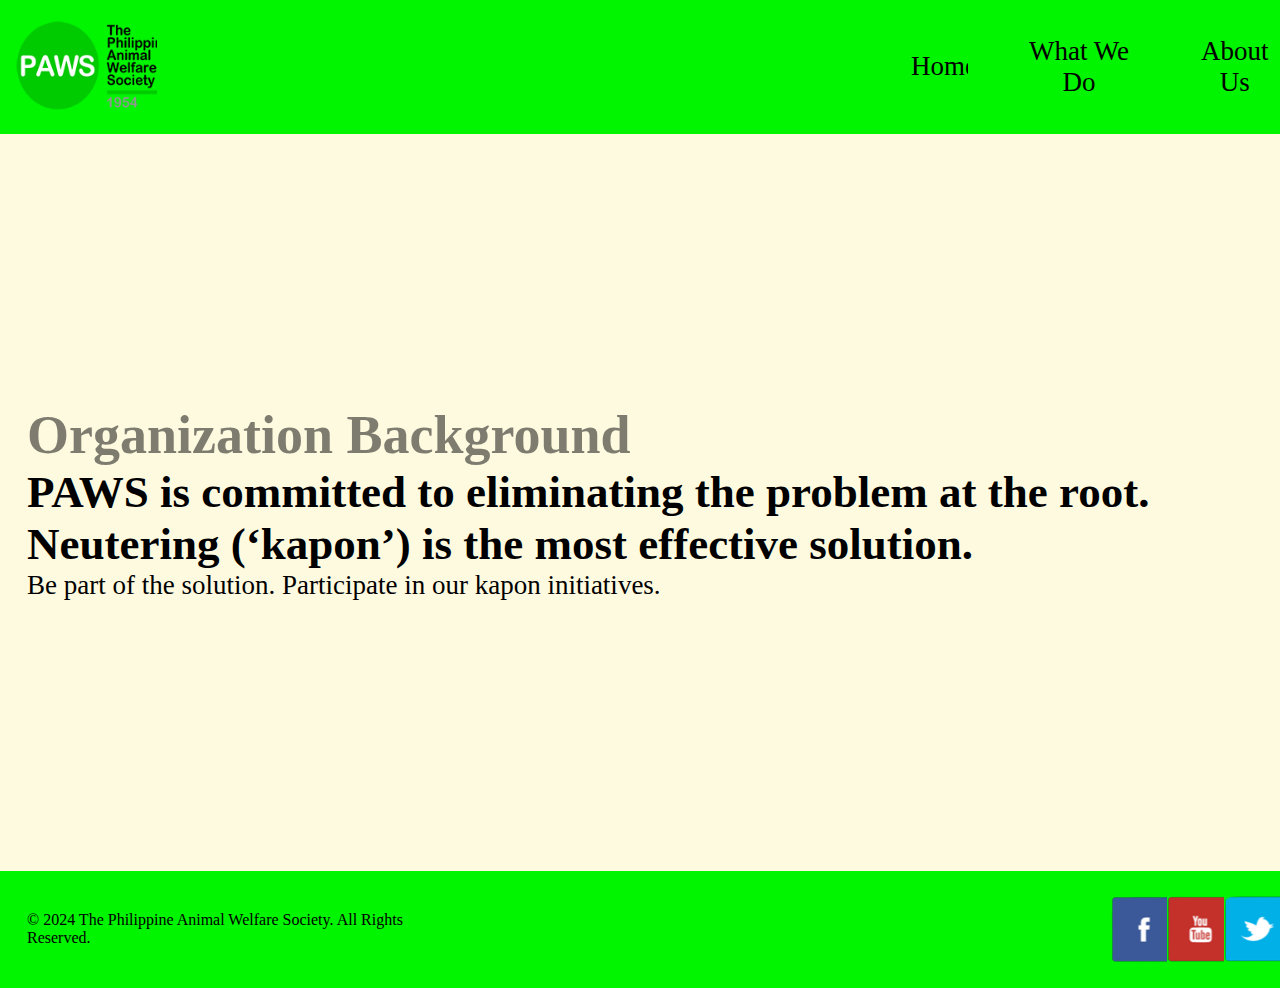
<file: q2qp_li_jamdalupe/background.html>
<!DOCTYPE html>
<html lang="en">
<head>
    <meta charset="UTF-8">
    <meta name="viewport" content="width=device-width, initial-scale=1.0">
    <title>Organization Background</title>
</head>
<body>

    <header>
        <nav>
            <span class="pagelogo"><img src="images/paws_logo.png" alt="logo"></span>
            <div class="dropdown">
                <id id="dropdowntext"><a href="index.html">Home</a></id>
                <div class="dropdown-content">
                    <div class="navlinks">
                        <a href="background.html">Organization Background</a>
                    </div>
                    <div class="navlinks">
                        <a href="activities.html">Past Activities</a>
                    </div>
                </div>
            </div>
    
            <div class="dropdown">
                <id id="dropdowntext"><a href="do.html">What We Do</a></id>
                <div class="dropdown-content">
                    <div class="navlinks">
                        <a href="initiatives.html">Initiatives</a>
                    </div>
                    <div class="navlinks">
                        <a href="involvements.html">Involvements</a>
                    </div>
                </div>
            </div>
    
            <div class="dropdown">
                <id id="dropdowntext"><a href="about.html">About Us</a></id>
                <div class="dropdown-content">
                    <div class="navlinks">
                        <a href="v&m.html">Vission and Mission</a>
                    </div>
                    <div class="navlinks">
                        <a href="join.html">Join Us</a>
                    </div>
                    <div class="navlinks">
                        <a href="support.html">Support Us</a>
                    </div>
                </div>
            </div>
        </nav>
    </header>

    <main>
        <div class="background">
            <h2>
                Organization Background
            </h2>
            <h3>
                PAWS is committed to eliminating the problem at the root. Neutering (‘kapon’) is the most effective solution.
            </h3>
            <p>
                Be part of the solution. Participate in our kapon initiatives.
            </p>
        </div>
    </main>

    <footer>
        <div class="copyright">© 2024 The Philippine Animal Welfare Society. All Rights Reserved.</div>
        <div class="icon" id="fb"></div>
        <div class="icon" id="instagram"></div>
        <div class="icon" id="twitter"></div>
    </footer>

    <link rel="stylesheet" href="css/style.css">

</body>
</html>
</file>
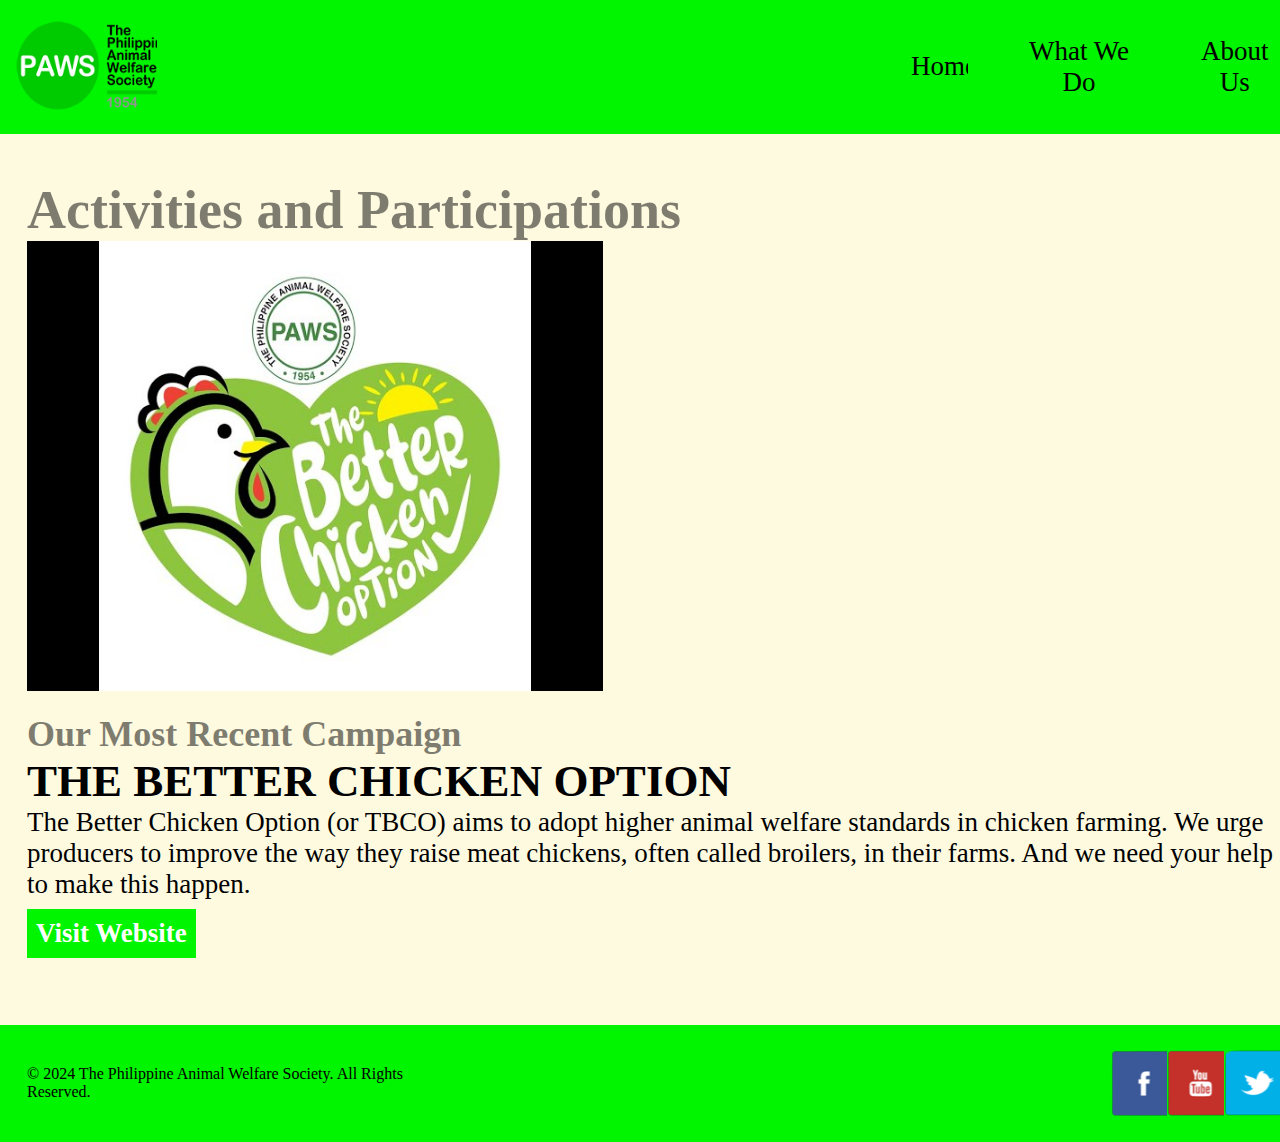
<file: q2qp_li_jamdalupe/do.html>
<!DOCTYPE html>
<html lang="en">
<head>
    <meta charset="UTF-8">
    <meta name="viewport" content="width=device-width, initial-scale=1.0">
    <title>What We Do</title>
</head>
<body>

    <header>
        <nav>
            <span class="pagelogo"><img src="images/paws_logo.png" alt="logo"></span>
            <div class="dropdown">
                <id id="dropdowntext"><a href="index.html">Home</a></id>
                <div class="dropdown-content">
                    <div class="navlinks">
                        <a href="background.html">Organization Background</a>
                    </div>
                    <div class="navlinks">
                        <a href="activities.html">Past Activities</a>
                    </div>
                </div>
            </div>
    
            <div class="dropdown">
                <id id="dropdowntext"><a href="do.html">What We Do</a></id>
                <div class="dropdown-content">
                    <div class="navlinks">
                        <a href="initiatives.html">Initiatives</a>
                    </div>
                    <div class="navlinks">
                        <a href="involvements.html">Involvements</a>
                    </div>
                </div>
            </div>
    
            <div class="dropdown">
                <id id="dropdowntext"><a href="about.html">About Us</a></id>
                <div class="dropdown-content">
                    <div class="navlinks">
                        <a href="v&m.html">Vission and Mission</a>
                    </div>
                    <div class="navlinks">
                        <a href="join.html">Join Us</a>
                    </div>
                    <div class="navlinks">
                        <a href="support.html">Support Us</a>
                    </div>
                </div>
            </div>
        </nav>
    </header>

    <main>
        <div class="do">
            <h2>
                Activities and Participations  
            </h2>
            <div class="actsparts">
                <div class="recentimages"><img src="images/chicken.jpg" alt="img"></div>
                <div class="recenttext">
                <h4>
                    Our Most Recent Campaign
                </h4>
                <h3>
                    THE BETTER CHICKEN OPTION
                </h3>
                <p>
                    The Better Chicken Option (or TBCO) aims to adopt higher animal welfare standards in chicken farming. We urge producers to improve the way they raise meat chickens, often called broilers, in their farms. And we need your help to make this happen.
                </p>
                <a href="#">Visit Website</a>
                </div>
            </div>
        </div>
    </main>

    <footer>
        <div class="copyright">© 2024 The Philippine Animal Welfare Society. All Rights Reserved.</div>
        <div class="icon" id="fb"></div>
        <div class="icon" id="instagram"></div>
        <div class="icon" id="twitter"></div>
    </footer>

    <link rel="stylesheet" href="css/style.css">

</body>
</html>
</file>
<file: css/style.css>
@import url('https://fonts.googleapis.com/css2?family=Noto+Serif&display=swap');
@import url('https://fonts.googleapis.com/css2?family=Roboto+Slab&display=swap');
@import url('https://fonts.googleapis.com/css2?family=Merriweather&display=swap');
@import url('https://fonts.googleapis.com/css2?family=PT+Serif&display=swap');

*{
    margin: 0%;
    padding: 0%;
    overflow-x: hidden;
}

/**all css**/

h4{
    font-size: 4vh;
    color:black;
    opacity: 50%;
    font-family: 'Roboto Slab', serif;
}

h3{
    font-size: 5vh;
    font-family: 'Merriweather', serif;
}

p{
    font-size: 3vh;
    font-family: 'PT Serif', serif;
}

a{
    font-family: 'PT Serif', serif;
}

h2{
    color:black;
    opacity: 50%;
    font-size: 6vh;
    font-family: 'Roboto Slab', serif;
}

body{
    background-color: #fefae0;
}

/**navbar css**/

.pagelogo img{
    width: 13vw;
    height: 11vh;
}

.pagelogo{
    padding-left: 1vw;
    margin-right: 45vw;
}

header{
    display: block;
}

nav{
    display: flex;
    flex-direction: row;
    align-items: center;
    padding: 1vw;
    background-color: #01f400;
    font-family: 'Noto Serif', serif;
    position: relative;
    width: 100%;
    height: 12vh;
}

.dropdown{
    position: relative;
    display: inline-block;
    margin-left: 50px;
    text-align: center;
    font-size: 3vh;
}

.dropdown a{
    color: black;
    text-decoration: none;
}
  
.dropdown-content{
    display: none;
    position: absolute;
    background-color: #01f400;
    box-shadow: 0px 8px 16px 0px rgba(0,0,0,0.2);
    z-index: 1;
}

.navlinks{
    height: 5vh;
    width: 8vw;
}

.navlinks a{
    font-size: 3vh;
    color: black;
    text-decoration: none;
}

.dropdown:hover .dropdown-content{
    display: block;
}

.navlinks:hover{
    background-color: #01f400;
}

/**footer css**/

footer {
    background-color: #01f400;
    font-family: 'Noto Serif', serif;
    font-weight: 400;
    display: flex;
    flex-direction: row;
    align-items: center;
    position: relative;
    bottom: 0;
    width: 100%;
    height: 13vh;
    z-index: 5;
}

.copyright{
    padding-left: 3vh;
    margin-right: 45vw;
}

.icon{
    background: url(../images/sprite3.png) no-repeat;
    width: 66px;
    height: 66px;
    display: flex;
    justify-content: right;
}

#twitter{
    background-position: -66px -72px;
}

#fb{
    background-position: -439px -146px;
}

#instagram{
    background-position: -290px -221px;
}

/*banner css*/

#vidbg{ 
    width: 100vw;
    height: 100vh;
    object-fit: cover;
    position: fixed;
    z-index:-1; 
}

video {
    object-fit: contain;
    overflow-clip-margin: content-box;
    overflow: clip;
}

.bannerhead{
    font-size: 5em;
    color: black;
    font-size: 10vh;
    text-align: left;
    padding-top: 30vh;
    padding-left: 5vh;
    font-family: 'Roboto Slab', serif;
}

article p{
    font-size: 5em;
    color: black;
    font-size: 6vh;
    text-align: left;
    padding-bottom: 30vh;
    padding-left: 5vh;
    font-family: 'Roboto Slab', serif;
}

/**background css**/

.background{
    padding-left: 3vh;
    padding-top: 30vh;
    padding-bottom: 30vh;
    padding-right: 3vh;
}

/**activities css**/

.past{
    padding-left: 3vh;
    padding-top: 5vh;
    padding-bottom: 5vh;
    padding-right: 3vh;
}

.activity1{
    padding: 1vh;
    display: flex;
    flex-direction: row;
}

.activity2{
    padding: 1vh;
    display: flex;
    flex-direction: row;
}

.activity3{
    padding: 1vh;
    display: flex;
    flex-direction: row;
}

.activity4{
    padding: 1vh;
    display: flex;
    flex-direction: row;
}

.activity5{
    padding: 1vh;
    display: flex;
    flex-direction: row;
}

.activitytext{
    padding-left: 1vw;
}

.activitytext a{
    text-decoration: none;
    display: inline-block;
    padding: 1vh;
    background-image: linear-gradient(to right,#04ca03 , #01f400);
    margin-top: 1vh;
    color: white;
    font-weight: 800;
    font-size: 3vh;
}

.images img{
    width: 40vw;
    height: 40vh;
}

.images{
    animation-name: imagesmotion;
    animation-duration: 5s;
    animation-iteration-count: 1;
    
}

/**do css**/

.do{
    padding-left: 3vh;
    padding-top: 5vh;
    padding-bottom: 5vh;
    padding-right: 3vh;
}

.actsparts{
    display: flex;
    flex-direction: column;
}

.recentimages img{
    width: 45vw;
    height: 50vh;
}

.recenttext{
    padding-top: 2vh;
    padding-bottom: 2vh;
}

.recenttext a{
    text-decoration: none;
    display: inline-block;
    padding: 1vh;
    background-image: linear-gradient(to right,#04ca03 , #01f400);
    margin-top: 1vh;
    color: white;
    font-weight: 800;
    font-size: 3vh;
}

/**initiatives css**/

.initiatives{
    padding-left: 3vh;
    padding-top: 5vh;
    padding-bottom: 5vh;
    padding-right: 3vh;
}

.campaigns{
    display: flex;
    flex-direction: column;
}

.campimages img{
    width: 45vw;
    height: 50vh;
}

.camptext{
    padding-top: 2vh;
    padding-bottom: 2vh;
}

.campbanners{
    padding-left: 3vh;
    padding-right: 3vh;
    padding-bottom: 5vh;
    display: flex;
    flex-direction: row;
    justify-content: center;
}

/**involvements css**/

.involvements{
    padding-left: 3vh;
    padding-top: 5vh;
    padding-bottom: 5vh;
    padding-right: 3vh;
}

.events{
    display: flex;
    flex-direction: column;
}

.eventtext{
    padding-top: 2vh;
    padding-bottom: 2vh;
}

.eventlinks a{
    text-decoration: none;
    display: inline-block;
    padding: 1vh;
    background-image: linear-gradient(to right,#04ca03 , #01f400);
    margin-top: 1vh;
    color: white;
    font-weight: 800;
    font-size: 3vh;
}

.partners{
    display: flex;
    flex-direction: column;
}

.partnertext{
    padding-top: 2vh;
    padding-bottom: 2vh;
}

.partnertext a{
    text-decoration: none;
    display: inline-block;
    padding: 1vh;
    background-image: linear-gradient(to right,#04ca03 , #01f400);
    margin-top: 1vh;
    color: white;
    font-weight: 800;
    font-size: 3vh;
}

/**about css**/

.about{
    padding-left: 3vh;
    padding-top: 30vh;
    padding-bottom: 30vh;
    padding-right: 3vh;
}

.aboutbody{
    display: flex;
    flex-direction: row;
    justify-content: space-around;
}

.aboutlinks{
    display: flex;
    flex-direction: row;
    justify-content: space-between;
    align-items: center;
}

.aboutlinks a{
    text-decoration: none;
    display: inline-block;
    padding: 1vh;
    background-image: linear-gradient(to right,#04ca03 , #01f400);
    margin-top: 1vh;
    color: white;
    font-weight: 800;
    font-size: 3vh;
}

/**v&m css**/

.vissionmission{
    padding-left: 3vh;
    padding-top: 30vh;
    padding-bottom: 30vh;
    padding-right: 3vh;
}

.vissionmissiontext{
    padding-top: 2vh;
    padding-bottom: 2vh;
}

.vissionmissiontext a{
    color: #04ca03;
    font-size: 3vh;
}

/**join css**/

.join{
    padding-left: 3vh;
    padding-top: 5vh;
    padding-bottom: 5vh;
    padding-right: 3vh;
}

.joinimages img{
    width: 45vw;
    height: 50vh;
}

.jointext{
    padding-top: 2vh;
    padding-bottom: 2vh;
}

.joinlinks a{
    text-decoration: none;
    display: inline-block;
    padding: 1vh;
    background-image: linear-gradient(to right,#04ca03 , #01f400);
    margin-top: 1vh;
    color: white;
    font-weight: 800;
    font-size: 3vh;
}

/**support css**/

.support{
    padding-left: 3vh;
    padding-top: 5vh;
    padding-bottom: 5vh;
    padding-right: 3vh;
}

.supportimages img{
    width: 45vw;
    height: 50vh;
}

.supporttext{
    padding-top: 2vh;
    padding-bottom: 2vh;
}

.supportlinks a{
    text-decoration: none;
    display: inline-block;
    padding: 1vh;
    background-image: linear-gradient(to right,#04ca03 , #01f400);
    margin-top: 1vh;
    color: white;
    font-weight: 800;
    font-size: 3vh;
}

@keyframes imagesmotion{
    from{
        transform: translate(-30vw, 0vh);
    }
    to{
        transform: translate(0vw, 0vh);
    }
}

@media screen and (max-width: 600px) {

}
</file>
<file: q2qp_li_jamdalupe/css/style.css>
*{
    margin: 0%;
    padding: 0%;
    overflow-x: hidden;
}

/**all css**/

h4{
    font-size: 4vh;
    color:black;
    opacity: 50%;
}

h3{
    font-size: 5vh;
}

p{
    font-size: 3vh;
}

h2{
    color:black;
    opacity: 50%;
    font-size: 6vh;
}

body{
    background-color: #fefae0;
}

/**navbar css**/

.pagelogo img{
    width: 13vw;
    height: 11vh;
}

.pagelogo{
    padding-left: 1vw;
    margin-right: 55vw;
}

header{
    display: block;
}

nav {
    display: flex;
    flex-direction: row;
    align-items: center;
    padding-top: 1vw;
    padding-bottom: 1vw;
    background-color: #01f400;
    font-family: ;
    position: relative;
    width: 100%;
    height: 12vh;
    z-index: 5;
}

.dropdown {
    position: relative;
    display: inline-block;
    margin-left: 50px;
    text-align: center;
    font-size: 3vh;
}

#dropdowntext a{
    color: black;
    text-decoration: none;
}
  
.dropdown-content {
    display: none;
    position: absolute;
    background-color: #01f400;
    box-shadow: 0px 8px 16px 0px rgba(0,0,0,0.2);
    z-index: 1;
}

.navlinks{
    height: 5vh;
    width: 8vw;
}

.navlinks a{
    font-size: 3vh;
    color: black;
}

.dropdown:hover .dropdown-content {
    display: block;
}

.navlinks:hover {
    background-color: #01f400;
}

/**footer css**/

footer {
    background-color: #01f400;
    font-family: ;
    font-weight: 400;
    display: flex;
    flex-direction: row;
    align-items: center;
    position: relative;
    bottom: 0;
    width: 100%;
    height: 13vh;
    z-index: 5;
}

.copyright{
    padding-left: 3vh;
    margin-right: 55vw;
}

.icon{
    background: url(/images/sprite3.png) no-repeat;
    width: 66px;
    height: 66px;
    display: flex;
    justify-content: right;
}

#twitter{
    background-position: -66px -72px;
}

#fb{
    background-position: -439px -146px;
}

#instagram{
    background-position: -439px -221px;
}

/*banner css*/

#vidbg{ 
    width: 100vw;
    height: 100vh;
    object-fit: cover;
    position: fixed;
    z-index:-1; 
}

video {
    object-fit: contain;
    overflow-clip-margin: content-box;
    overflow: clip;
}

.bannerhead{
    font-size: 5em;
    color: black;
    font-size: 10vh;
    text-align: left;
    padding-top: 30vh;
    padding-left: 5vh;
    font-family: ;
}

article p{
    font-size: 5em;
    color: black;
    font-size: 6vh;
    text-align: left;
    padding-bottom: 30vh;
    padding-left: 5vh;
    font-family: ;
}

/**background css**/

.background{
    padding-left: 3vh;
    padding-top: 30vh;
    padding-bottom: 30vh;
}

/**activities css**/

.past{
    padding-left: 3vh;
    padding-top: 5vh;
    padding-bottom: 5vh;
}

.activity1{
    padding: 1vh;
    display: flex;
    flex-direction: row;
}

.activity2{
    padding: 1vh;
    display: flex;
    flex-direction: row;
}

.activity3{
    padding: 1vh;
    display: flex;
    flex-direction: row;
}

.activity4{
    padding: 1vh;
    display: flex;
    flex-direction: row;
}

.activity5{
    padding: 1vh;
    display: flex;
    flex-direction: row;
}

.activitytext{
    padding-left: 1vw;
}

.activitytext a{
    text-decoration: none;
    display: inline-block;
    padding: 1vh;
    background-color: #01f400;
    margin-top: 1vh;
    font-family: ;
    color: white;
    font-weight: 800;
    font-size: 3vh;
}

.images img{
    width: 30vw;
    height: 30vh;
}

/**do css**/

.do{
    padding-left: 3vh;
    padding-top: 5vh;
    padding-bottom: 5vh;
}

.actsparts{
    display: flex;
    flex-direction: column;
}

.recentimages img{
    width: 45vw;
    height: 50vh;
}

.recenttext{
    padding-top: 2vh;
    padding-bottom: 2vh;
}

.recenttext a{
    text-decoration: none;
    display: inline-block;
    padding: 1vh;
    background-color: #01f400;
    margin-top: 1vh;
    font-family: ;
    color: white;
    font-weight: 800;
    font-size: 3vh;
}

/**initiatives css**/

.initiatives{
    padding-left: 3vh;
    padding-top: 5vh;
    padding-bottom: 5vh;
}

.campaigns{
    display: flex;
    flex-direction: column;
}

.campimages img{
    width: 45vw;
    height: 50vh;
}

.camptext{
    padding-top: 2vh;
    padding-bottom: 2vh;
}

.campbanners{
    padding-left: 3vh;
    padding-right: 3vh;
    padding-bottom: 5vh;
    display: flex;
    flex-direction: row;
    justify-content: center;
}

/**involvements css**/

.involvements{
    padding-left: 3vh;
    padding-top: 5vh;
    padding-bottom: 5vh;
}

.events{
    display: flex;
    flex-direction: column;
}

.eventtext{
    padding-top: 2vh;
    padding-bottom: 2vh;
}

.eventlinks a{
    text-decoration: none;
    display: inline-block;
    padding: 1vh;
    background-color: #01f400;
    margin-top: 1vh;
    font-family: ;
    color: white;
    font-weight: 800;
    font-size: 3vh;
}

.partners{
    display: flex;
    flex-direction: column;
}

.partnertext{
    padding-top: 2vh;
    padding-bottom: 2vh;
}

.partnertext a{
    text-decoration: none;
    display: inline-block;
    padding: 1vh;
    background-color: #01f400;
    margin-top: 1vh;
    font-family: ;
    color: white;
    font-weight: 800;
    font-size: 3vh;
}

/**about css**/

.about{
    padding-left: 3vh;
    padding-top: 5vh;
    padding-bottom: 5vh;
}

.aboutbody{
    display: flex;
    flex-direction: row;
    justify-content: space-around;
}


/**v&m css**/

/**join css**/

/**support css**/
</file>
